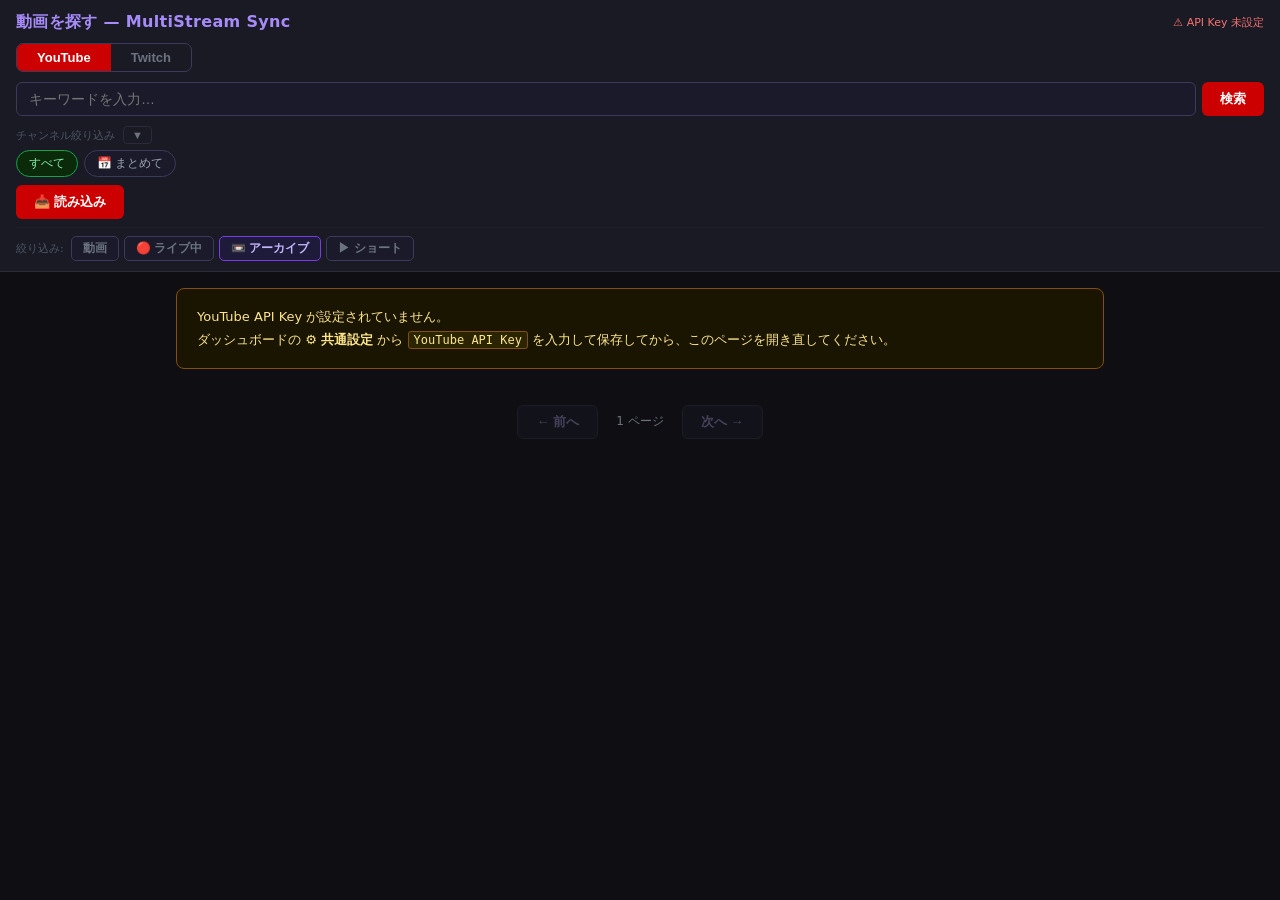
<file: picker/index.html>
<!DOCTYPE html>
<html lang="ja">
<head>
  <meta charset="UTF-8">
  <meta name="viewport" content="width=device-width, initial-scale=1.0">
  <title>動画を探す — MultiStream Sync</title>
  <style>
    *, *::before, *::after { box-sizing: border-box; margin: 0; padding: 0; }

    html { overflow-x: hidden; }

    body {
      min-height: 100vh;
      background: #0f0f13;
      color: #e0e0e0;
      font-family: system-ui, -apple-system, 'Segoe UI', sans-serif;
      font-size: 14px;
      overflow-x: hidden;
    }

    /* ===== Sticky header ===== */
    .picker-header {
      position: sticky;
      top: 0;
      z-index: 100;
      background: #1a1a24;
      border-bottom: 1px solid #2a2a3a;
      padding: 12px 16px 10px;
      width: 100%;
      max-width: 100%;
    }

    .header-title {
      display: flex;
      align-items: center;
      justify-content: space-between;
      margin-bottom: 10px;
    }

    h1 { font-size: 16px; font-weight: 700; color: #a78bfa; letter-spacing: 0.02em; }

    #api-status { font-size: 11px; color: #6b7280; }
    #api-status.ok  { color: #4ade80; }
    #api-status.err { color: #f87171; }

    /* ===== Platform tabs ===== */
    .platform-tabs {
      display: inline-flex;
      margin-bottom: 10px;
      border-radius: 7px;
      overflow: hidden;
      border: 1px solid #3a3a5a;
    }

    .platform-tab {
      padding: 6px 20px;
      background: transparent;
      border: none;
      font-size: 13px; font-weight: 700;
      color: #6b7280;
      cursor: pointer;
      transition: all 0.12s;
    }
    .platform-tab:hover { color: #c4b5fd; background: #1a1a2a; }
    .platform-tab[data-ptab="youtube"].is-active { background: #cc0000; color: #fff; }
    .platform-tab[data-ptab="twitch"].is-active  { background: #6441a5; color: #fff; }

    /* ===== Search row ===== */
    .search-row { display: flex; gap: 6px; align-items: center; }

    .search-input {
      flex: 1;
      min-width: 0;
      background: #1a1a2a;
      border: 1px solid #3a3a5a;
      border-radius: 6px;
      color: #e0e0e0;
      padding: 8px 12px;
      font-size: 14px;
      transition: border-color 0.12s;
    }
    .search-input:focus { outline: none; }
    #q:focus         { border-color: #cc0000; }
    #tw-filter:focus { border-color: #6441a5; }
    #tw-vod-url:focus { border-color: #6441a5; }

    .btn-yt-search {
      background: #cc0000; color: #fff;
      border: none; border-radius: 6px;
      padding: 8px 18px;
      font-size: 13px; font-weight: 700;
      cursor: pointer; white-space: nowrap;
      transition: background 0.12s;
    }
    .btn-yt-search:hover:not(:disabled) { background: #aa0000; }
    .btn-yt-search:disabled { opacity: 0.5; cursor: not-allowed; }

    /* ===== Channel filter chips (YouTube) ===== */
    .chip-section-header {
      display: flex; align-items: center; gap: 8px;
      margin-top: 10px;
    }
    .chip-section-label { font-size: 11px; color: #4b5563; white-space: nowrap; }
    .btn-chip-toggle {
      padding: 2px 8px;
      background: transparent; border: 1px solid #2a2a3a; border-radius: 4px;
      color: #6b7280; font-size: 11px;
      cursor: pointer; transition: color 0.1s, border-color 0.1s; white-space: nowrap;
    }
    .btn-chip-toggle:hover { color: #a78bfa; border-color: #4a4a6a; }

    .chip-collapsible {
      overflow-y: auto;
      overflow-x: hidden;
      overscroll-behavior: contain;
      max-height: 200px;
      transition: max-height 0.25s ease;
    }
    .chip-collapsible.is-collapsed { max-height: 0; overflow: hidden; }

    .chip-row { display: flex; gap: 6px; flex-wrap: wrap; margin-top: 6px; }

    .chip {
      display: inline-flex; align-items: center; gap: 5px;
      padding: 4px 12px;
      background: #1a1a2a; border: 1px solid #3a3a5a; border-radius: 20px;
      font-size: 12px; color: #9ca3af;
      cursor: pointer; transition: all 0.12s; white-space: nowrap;
    }
    .chip:hover { background: #2a2a3a; color: #e0e0e0; }
    .chip.is-active { background: #2a0a0a; border-color: #cc0000; color: #fca5a5; }
    .chip-all.is-active { background: #0a2a0a; border-color: #16a34a; color: #86efac; }

    .chip-avatar { width: 16px; height: 16px; border-radius: 50%; object-fit: cover; }

    /* ===== グループタブ（チャンネルのグループ絞り込み） ===== */
    .group-tab-row { display: flex; gap: 5px; flex-wrap: wrap; margin-top: 8px; }
    .group-tab-row:empty { display: none; }
    .group-tab {
      padding: 3px 11px;
      background: #1a1a2a; border: 1px solid #3a3a5a; border-radius: 14px;
      font-size: 11px; font-weight: 600; color: #9ca3af;
      cursor: pointer; transition: all 0.12s; white-space: nowrap;
    }
    .group-tab:hover { background: #2a2a3a; color: #e0e0e0; }
    .group-tab.is-active { background: #1e1a3a; border-color: #7c3aed; color: #c4b5fd; }

    /* ===== Load button (channel / merged feed cache) ===== */
    .load-row { display: flex; align-items: center; gap: 10px; margin-top: 8px; }
    .load-status { font-size: 11px; color: #6b7280; }

    /* ===== Video type filter row (YouTube) ===== */
    .filter-row {
      display: flex; gap: 5px; flex-wrap: wrap; align-items: center;
      margin-top: 8px; padding-top: 8px;
      border-top: 1px solid #1e1e2a;
    }

    .filter-label { font-size: 11px; color: #4b5563; white-space: nowrap; margin-right: 2px; }

    .filter-btn {
      padding: 3px 11px;
      background: #1a1a2a; border: 1px solid #3a3a5a; border-radius: 5px;
      font-size: 12px; font-weight: 600; color: #6b7280;
      cursor: pointer; transition: all 0.12s; white-space: nowrap;
    }
    .filter-btn:hover { background: #2a2a3a; color: #c4b5fd; border-color: #4a4a6a; }
    .filter-btn.is-active                        { background: #1e1a3a; border-color: #7c3aed; color: #c4b5fd; }
    .filter-btn[data-filter="live"].is-active    { background: #2a0a0a; border-color: #dc2626; color: #fca5a5; }
    .filter-btn[data-filter="short"].is-active   { background: #0a1a2a; border-color: #2563eb; color: #93c5fd; }

    /* ===== Twitch header note ===== */
    .tw-note {
      margin-top: 8px; padding-top: 8px;
      border-top: 1px solid #1e1e2a;
      font-size: 11px; color: #4b5563; line-height: 1.6;
    }

    /* ===== Main content ===== */
    main { padding: 16px; max-width: 960px; margin: 0 auto; }

    .hint-text {
      color: #4b5563; font-size: 13px;
      padding: 40px 0; text-align: center; line-height: 1.8;
    }

    .api-warning {
      background: #1a1500; border: 1px solid #854d0e; border-radius: 8px;
      padding: 16px 20px; color: #fde68a; font-size: 13px; line-height: 1.8; margin-bottom: 16px;
    }
    .api-warning code {
      background: #2a2500; border: 1px solid #854d0e;
      border-radius: 3px; padding: 1px 5px; font-size: 12px;
    }

    .loading-text { text-align: center; padding: 40px; color: #4b5563; font-size: 13px; }

    .error-text {
      background: #1a0a0a; border: 1px solid #7f1d1d; border-radius: 8px;
      padding: 14px 18px; color: #fca5a5; font-size: 13px;
    }

    /* ===== YouTube video grid ===== */
    .video-grid {
      display: grid;
      grid-template-columns: repeat(auto-fill, minmax(260px, 1fr));
      gap: 12px;
    }
    .video-grid.is-shorts { grid-template-columns: repeat(auto-fill, minmax(160px, 1fr)); }
    .video-grid.is-shorts .video-thumb { aspect-ratio: 9 / 16; }

    .video-card {
      display: flex; flex-direction: column;
      background: #1a1a2a; border: 1px solid #2a2a3a; border-radius: 8px; overflow: hidden;
      transition: border-color 0.12s, box-shadow 0.12s;
    }
    .video-card:hover { border-color: #cc0000; box-shadow: 0 0 0 1px #cc000033; }

    .video-thumb {
      position: relative; width: 100%; aspect-ratio: 16 / 9;
      background: #0a0a10; overflow: hidden; flex-shrink: 0;
    }
    .video-thumb img { width: 100%; height: 100%; object-fit: cover; display: block; }

    .live-badge, .shorts-badge {
      position: absolute; top: 6px; left: 6px;
      color: #fff; font-size: 10px; font-weight: 700; padding: 2px 6px; border-radius: 3px;
    }
    .live-badge   { background: #dc2626; letter-spacing: 0.05em; }
    .shorts-badge { background: #2563eb; }

    .video-info { padding: 10px 10px 6px; flex: 1; }
    .video-title {
      font-size: 13px; font-weight: 600; color: #e0e0e0; line-height: 1.4;
      display: -webkit-box; -webkit-line-clamp: 2; -webkit-box-orient: vertical;
      overflow: hidden; margin-bottom: 4px;
    }
    .video-meta { font-size: 11px; color: #6b7280; white-space: nowrap; overflow: hidden; text-overflow: ellipsis; }

    /* ===== Twitch channel grid ===== */
    .tw-grid {
      display: grid;
      grid-template-columns: repeat(auto-fill, minmax(220px, 1fr));
      gap: 10px;
    }

    .tw-card {
      background: #1a1a2a; border: 1px solid #2a2a3a; border-radius: 8px; padding: 12px;
      transition: border-color 0.12s;
    }
    .tw-card:hover { border-color: #6441a5; }

    .tw-card-inner { display: flex; align-items: center; gap: 10px; margin-bottom: 10px; }

    .tw-avatar {
      width: 40px; height: 40px; border-radius: 50%;
      display: flex; align-items: center; justify-content: center;
      font-size: 17px; font-weight: 700; color: #fff; flex-shrink: 0;
      object-fit: cover;
    }

    .tw-info { min-width: 0; }
    .tw-name {
      font-size: 13px; font-weight: 600; color: #e0e0e0;
      display: -webkit-box; -webkit-line-clamp: 2; -webkit-box-orient: vertical;
      overflow: hidden; overflow-wrap: anywhere;
    }
    .tw-platform { font-size: 11px; color: #6441a5; margin-top: 2px; }

    .tw-actions { display: flex; gap: 5px; align-items: center; flex-wrap: wrap; }

    .btn-vod {
      display: inline-block;
      padding: 3px 10px; font-size: 11px; font-weight: 700;
      background: #1a102a; color: #a78bfa;
      border: 1px solid #6441a5; border-radius: 4px;
      cursor: pointer; text-decoration: none;
      transition: background 0.1s; white-space: nowrap;
    }
    .btn-vod:hover { background: #6441a5; color: #fff; }

    /* ===== Twitch VOD section ===== */
    .tw-vod-box {
      background: #13132a;
      border: 1px solid #2a2a4a;
      border-radius: 8px;
      padding: 12px 14px;
      margin-bottom: 14px;
      display: flex;
      flex-direction: column;
      gap: 8px;
    }

    .tw-section-label {
      font-size: 11px; font-weight: 700;
      color: #6b7280; text-transform: uppercase; letter-spacing: 0.06em;
    }

    .tw-vod-panel-row { display: flex; gap: 4px; align-items: center; }

    .tw-vod-hint { font-size: 11px; color: #374151; line-height: 1.5; }

    .tw-favorites-header {
      display: flex; align-items: center; justify-content: space-between;
      margin-bottom: 8px;
    }
    .tw-favorites-label {
      font-size: 11px; font-weight: 700;
      color: #6b7280; text-transform: uppercase; letter-spacing: 0.06em;
    }
    .tw-ch-collapsible {
      overflow: hidden;
      max-height: 3000px;
      transition: max-height 0.3s ease, opacity 0.25s ease;
      opacity: 1;
    }
    .tw-ch-collapsible.is-collapsed { max-height: 0; opacity: 0; }

    /* ===== Panel buttons (shared) ===== */
    .video-panel-row {
      display: flex; gap: 5px; padding: 6px 10px 10px; align-items: center;
    }

    .panel-label { font-size: 11px; color: #4b5563; margin-right: 2px; white-space: nowrap; flex-shrink: 0; }

    .btn-panel {
      padding: 4px 11px; font-size: 12px; font-weight: 700;
      background: #1e3a5f; color: #93c5fd; border: 1px solid #2563eb; border-radius: 4px;
      cursor: pointer; transition: background 0.1s; flex-shrink: 0;
    }
    .btn-panel:hover { background: #2563eb; color: #fff; }

    .btn-add-channel {
      margin-left: auto;
      padding: 3px 9px; font-size: 11px; font-weight: 700;
      background: transparent; color: #a78bfa;
      border: 1px solid #4a3a7a; border-radius: 4px;
      cursor: pointer; white-space: nowrap; flex-shrink: 0;
      transition: background 0.1s;
    }
    .btn-add-channel:hover:not(:disabled) { background: #2a1a4a; }
    .btn-add-channel:disabled { opacity: 0.5; cursor: default; }
    .channel-registered {
      margin-left: auto; font-size: 11px; color: #6b7280; white-space: nowrap; flex-shrink: 0;
    }

    /* ===== Pagination (YouTube) ===== */
    .pagination {
      display: flex; align-items: center; justify-content: center;
      gap: 12px; padding: 20px 0 8px;
    }

    .btn-page {
      padding: 7px 18px; font-size: 13px; font-weight: 600;
      background: #1a1a2a; color: #c4b5fd; border: 1px solid #3a3a5a; border-radius: 6px;
      cursor: pointer; transition: background 0.12s;
    }
    .btn-page:hover:not(:disabled) { background: #2a2a4a; border-color: #7c3aed; }
    .btn-page:disabled { opacity: 0.3; cursor: not-allowed; }

    .page-num { font-size: 12px; color: #6b7280; min-width: 60px; text-align: center; }

    /* ===== Toast ===== */
    #toast {
      position: fixed; bottom: 20px; left: 50%; transform: translateX(-50%);
      background: #0a2a0a; border: 1px solid #16a34a; color: #86efac;
      padding: 10px 22px; border-radius: 8px; font-size: 13px; font-weight: 600;
      z-index: 1000; pointer-events: none; white-space: nowrap;
      box-shadow: 0 4px 20px rgba(0,0,0,0.5);
    }
    #toast.is-warn { background: #2a1500; border-color: #92400e; color: #fde68a; }

    /* ===== Twitch Auth ===== */
    .tw-auth-section {
      margin-bottom: 12px; padding: 10px 14px;
      background: #13132a; border: 1px solid #2a2a4a; border-radius: 8px;
      font-size: 12px;
    }
    .tw-auth-hint { color: #4b5563; line-height: 1.6; }
    .tw-auth-hint strong { color: #6b7280; }
    .tw-auth-ok   { color: #6ee7b7; display: flex; align-items: center; gap: 8px; }
    .btn-tw-login {
      display: inline-block; padding: 7px 16px; margin-top: 6px;
      background: #6441a5; color: #fff; border-radius: 6px;
      font-size: 12px; font-weight: 700; text-decoration: none; border: none;
      cursor: pointer; transition: background 0.12s;
    }
    .btn-tw-login:hover { background: #7b52c8; }
    .btn-tw-logout {
      padding: 2px 8px; font-size: 11px;
      background: transparent; color: #6b7280;
      border: 1px solid #2a2a3a; border-radius: 4px;
      cursor: pointer; transition: color 0.1s;
    }
    .btn-tw-logout:hover { color: #f87171; border-color: #dc2626; }
    .tw-auth-redirect { font-size: 10px; color: #374151; margin-top: 5px; word-break: break-all; }
    .tw-auth-redirect code { color: #6b7280; background: #1a1a2a; padding: 1px 4px; border-radius: 3px; }

    /* ===== Twitch VOD view ===== */
    .tw-vod-header {
      display: flex; align-items: center; gap: 10px; margin-bottom: 14px;
    }
    .btn-tw-back {
      padding: 5px 12px; font-size: 12px; font-weight: 600;
      background: #1a1a2a; color: #c4b5fd;
      border: 1px solid #3a3a5a; border-radius: 6px;
      cursor: pointer; transition: background 0.12s; white-space: nowrap; flex-shrink: 0;
    }
    .btn-tw-back:hover { background: #2a2a4a; }
    .tw-vod-ch-name { font-size: 14px; font-weight: 700; color: #a78bfa; overflow: hidden; text-overflow: ellipsis; white-space: nowrap; }

    .tw-vod-grid {
      display: grid;
      grid-template-columns: repeat(auto-fill, minmax(260px, 1fr));
      gap: 12px;
    }
    .tw-vod-card {
      display: flex; flex-direction: column;
      background: #1a1a2a; border: 1px solid #2a2a3a; border-radius: 8px;
      overflow: hidden; transition: border-color 0.12s;
    }
    .tw-vod-card:hover { border-color: #6441a5; }
    .tw-vod-thumb {
      position: relative; width: 100%; aspect-ratio: 16/9;
      background: #0a0a10; overflow: hidden; flex-shrink: 0;
    }
    .tw-vod-thumb img { width: 100%; height: 100%; object-fit: cover; display: block; }
    .tw-vod-dur {
      position: absolute; bottom: 5px; right: 6px;
      background: rgba(0,0,0,0.78); color: #fff;
      font-size: 10px; font-weight: 700; padding: 2px 5px; border-radius: 3px;
    }
    .tw-vod-info { padding: 8px 10px 4px; flex: 1; }
    .tw-vod-title {
      font-size: 12px; font-weight: 600; color: #e0e0e0; line-height: 1.4;
      display: -webkit-box; -webkit-line-clamp: 2; -webkit-box-orient: vertical;
      overflow: hidden; margin-bottom: 3px;
    }
    .tw-vod-meta { font-size: 11px; color: #6b7280; }

    /* ===== Responsive ===== */
    @media (max-width: 560px) {
      .tw-vod-grid { grid-template-columns: 1fr; }
      .video-grid { grid-template-columns: 1fr; }
      .video-grid.is-shorts { grid-template-columns: 1fr 1fr; }
      .tw-grid { grid-template-columns: 1fr; }
      h1 { font-size: 14px; }
    }
  </style>
</head>
<body>

  <header class="picker-header">
    <div class="header-title">
      <h1>動画を探す — MultiStream Sync</h1>
      <span id="api-status"></span>
    </div>

    <!-- Platform tabs -->
    <div class="platform-tabs">
      <button class="platform-tab" data-ptab="youtube">YouTube</button>
      <button class="platform-tab" data-ptab="twitch">Twitch</button>
    </div>

    <!-- YouTube controls -->
    <div id="yt-header-controls">
      <div class="search-row">
        <input type="text" id="q" class="search-input" placeholder="キーワードを入力…" autocomplete="off">
        <button class="btn-yt-search" id="btn-search">検索</button>
      </div>
      <div class="group-tab-row" id="yt-group-tabs"></div>
      <div class="chip-section-header">
        <span class="chip-section-label">チャンネル絞り込み</span>
        <button id="btn-chip-toggle" class="btn-chip-toggle">▼</button>
      </div>
      <div class="chip-collapsible" id="chip-section">
        <div class="chip-row" id="chip-row"></div>
      </div>
      <!-- チャンネル/まとめて選択時のみ表示: 手動読み込みボタン（クォータ節約のため自動取得しない） -->
      <div class="load-row" id="load-row" hidden>
        <button class="btn-yt-search" id="btn-load">📥 読み込み</button>
        <span class="load-status" id="load-status"></span>
      </div>
      <!-- YouTube のタブ分類に準拠: 動画 / ライブ中 / アーカイブ / ショート -->
      <div class="filter-row">
        <span class="filter-label">絞り込み:</span>
        <button class="filter-btn" data-filter="video">動画</button>
        <button class="filter-btn" data-filter="live">🔴 ライブ中</button>
        <button class="filter-btn is-active" data-filter="archive">📼 アーカイブ</button>
        <button class="filter-btn" data-filter="short">▶ ショート</button>
      </div>
    </div>

    <!-- Twitch controls -->
    <div id="tw-header-controls" hidden>
      <div class="search-row">
        <input type="text" id="tw-filter" class="search-input"
               placeholder="チャンネル名で絞り込み…" autocomplete="off">
      </div>
      <p class="tw-note">
        ライブ確認が必要な場合は Twitch.tv を確認してください。<br>
        P1〜P4 でライブをパネルに読み込み、VOD URL 入力で録画を送れます。
      </p>
    </div>
  </header>

  <main>
    <!-- ===== YouTube pane ===== -->
    <div id="yt-pane">
      <div id="results"></div>
      <div class="pagination" id="pagination" hidden>
        <button class="btn-page" id="btn-prev" disabled>← 前へ</button>
        <span class="page-num" id="page-num">1 ページ</span>
        <button class="btn-page" id="btn-next" disabled>次へ →</button>
      </div>
    </div>

    <!-- ===== Twitch pane ===== -->
    <div id="tw-pane" hidden>

      <!-- Twitch 認証 -->
      <div class="tw-auth-section" id="tw-auth-section"></div>

      <!-- VOD URL 直接入力（フォールバック） -->
      <div class="tw-vod-box" id="tw-vod-box">
        <div class="tw-section-label">URL で VOD を開く</div>
        <input type="text" id="tw-vod-url" class="search-input"
               placeholder="https://www.twitch.tv/videos/…  または  動画ID"
               autocomplete="off">
        <div class="tw-vod-panel-row">
          <span class="panel-label">パネルへ→</span>
          <button class="btn-panel" data-vod-panel="0">P1</button>
          <button class="btn-panel" data-vod-panel="1">P2</button>
          <button class="btn-panel" data-vod-panel="2">P3</button>
          <button class="btn-panel" data-vod-panel="3">P4</button>
        </div>
      </div>

      <!-- チャンネル一覧ビュー -->
      <div id="tw-channels-view">
        <div class="group-tab-row" id="tw-group-tabs"></div>
        <div class="tw-favorites-header">
          <div class="tw-favorites-label">お気に入りチャンネル</div>
          <button id="btn-tw-ch-toggle" class="btn-chip-toggle">▼</button>
        </div>
        <div class="tw-ch-collapsible" id="tw-ch-section">
          <div id="tw-results"></div>
        </div>
      </div>

      <!-- VOD 一覧ビュー（チャンネル選択後） -->
      <div id="tw-vod-view" hidden>
        <div class="tw-vod-header">
          <button class="btn-tw-back" id="btn-tw-back">← チャンネル一覧</button>
          <span class="tw-vod-ch-name" id="tw-vod-ch-name"></span>
        </div>
        <div id="tw-vod-results"></div>
        <div class="pagination" id="tw-vod-pagination" hidden>
          <button class="btn-page" id="btn-tw-prev" disabled>← 前へ</button>
          <span class="page-num" id="tw-page-num">1 ページ</span>
          <button class="btn-page" id="btn-tw-next" disabled>次へ →</button>
        </div>
      </div>
    </div>
  </main>

  <div id="toast" hidden></div>

  <script>
    const SETTINGS_KEY = 'multi-stream-sync-settings';
    const FAV_KEY      = 'multi-stream-sync-favorites';
    const BC_NAME      = 'mss-picker';
    const PANEL_COUNT  = 4;
    const MAX_RESULTS  = 20;

    // チャンネル/まとめて読み込みキャッシュ関連
    const PLAYLIST_PAGE_SIZE   = 50; // playlistItems.list の1回あたり取得件数
    const MAX_AUTO_FETCH_PAGES = 10; // 1クリックで自動的に辿るページ数の上限（クォータ保護）
    const MERGED_KEY_PREFIX    = '__merged__';

    let apiKey      = '';
    let ytFavorites = [];
    let twFavorites = [];

    // チャンネルのグループ分け（タブ）— グループの作成・編集はダッシュボード側で行う。ここでは絞り込みのみ
    let ytGroups      = []; // [{id, name}]
    let twGroups      = [];
    let activeYtGroup = null; // null=すべて, 'none'=未分類, それ以外=group.id
    let activeTwGroup = null;

    function mergedCacheKey() { return MERGED_KEY_PREFIX + ':' + (activeYtGroup ?? 'all'); }

    // Twitch OAuth / VOD
    let twClientId         = '';
    let twToken            = null;
    const TW_TOKEN_KEY     = 'mss-tw-token';
    let twVodUsername      = null;
    let twVodUserId        = null;
    let twVodCurrentCursor = null;
    let twVodNextCursor    = null;
    let twVodCursorHistory = [];
    let twVodPage          = 1;

    // ===== Chip section collapse (YouTube) =====
    let chipCollapsed = localStorage.getItem('mss-chip-collapsed') === '1';

    function applyChipToggle() {
      document.getElementById('chip-section').classList.toggle('is-collapsed', chipCollapsed);
      document.getElementById('btn-chip-toggle').textContent = chipCollapsed ? '▶' : '▼';
    }

    // ===== Twitch channel list collapse =====
    let twChCollapsed = localStorage.getItem('mss-tw-ch-collapsed') === '1';

    function applyTwChToggle() {
      document.getElementById('tw-ch-section').classList.toggle('is-collapsed', twChCollapsed);
      document.getElementById('btn-tw-ch-toggle').textContent = twChCollapsed ? '▶' : '▼';
    }

    // ===== State =====
    let activePtab      = 'youtube';
    let activeChannelId = null;
    let activeFilter    = 'archive'; // 'video' | 'live' | 'archive' | 'short'
    let feedMode        = 'all';     // 'all'（キーワード検索・都度API） | 'channel' | 'merged'（キャッシュ読み込み方式）

    // Pagination（'all' モード = search.list のページトークン方式）
    let pageHistory   = [];   // tokens that were used to reach each page (for going back)
    let currentToken  = null; // token used to load the currently displayed page
    let nextPageToken = null; // token for the next page (from API response)
    let currentPage   = 1;

    // 'channel' / 'merged' モード = 手動読み込み＆キャッシュ方式
    // caches[key] = { items: [...正規化済み動画], loadedAt, exhausted, cursor, perChannel? }
    let caches   = {};
    let viewPage = 0; // キャッシュ内の表示ページ（0始まり）

    // 'all' モードの直近検索結果（チャンネル登録後の再描画に使用）
    let lastAllItems = [];

    // ===== Load localStorage =====

    function loadStorage() {
      try {
        const s = JSON.parse(localStorage.getItem(SETTINGS_KEY) || '{}');
        apiKey     = s.ytApiKey    || '';
        twClientId = s.twClientId  || '';
      } catch {}
      try {
        const f = JSON.parse(localStorage.getItem(FAV_KEY) || '{}');
        ytFavorites = f.youtube || [];
        twFavorites = f.twitch  || [];
        ytGroups    = f.groupsYoutube || [];
        twGroups    = f.groupsTwitch  || [];
      } catch {}
      twToken = localStorage.getItem(TW_TOKEN_KEY) || null;
    }

    // お気に入りチャンネルが他タブ（ダッシュボード）で変更されたら、
    // まとめてフィードのキャッシュは古いメンバー構成のままになるためクリアする
    window.addEventListener('storage', e => {
      if (e.key !== FAV_KEY) return;
      loadStorage();
      clearAllMergedCaches();
      renderGroupTabs();
      renderChips();
      renderTwitchFavorites();
      if (feedMode === 'merged') renderCacheView();
    });

    // ===== BroadcastChannel =====

    let bc = null;
    function initBC() {
      try { bc = new BroadcastChannel(BC_NAME); } catch {}
    }

    function sendToPanel(videoId, panelIdx, platform = 'youtube') {
      if (bc) {
        bc.postMessage({ type: 'mss-open-video', platform, videoId, panelIdx });
      }
      const plName = platform === 'twitch' ? 'Twitch' : 'YouTube';
      showToast(`${plName} P${panelIdx + 1} に送信しました`);
    }

    // ===== Twitch OAuth & VOD =====

    // OAuth リダイレクト後のトークンをハッシュから取得
    function handleTwOAuth() {
      const hash  = new URLSearchParams(location.hash.slice(1));
      const token = hash.get('access_token');
      if (token) {
        twToken = token;
        localStorage.setItem(TW_TOKEN_KEY, token);
        history.replaceState(null, '', location.pathname + location.search);
        return true; // 新規認証
      }
      return false;
    }

    function renderTwitchAuth() {
      const el = document.getElementById('tw-auth-section');
      if (!el) return;
      if (!twClientId) {
        el.innerHTML =
          `<p class="tw-auth-hint">⚙ ダッシュボードの共通設定で <strong>Twitch Client ID</strong> を設定すると VOD 一覧が使えます。<br>
           <small>dev.twitch.tv でアプリを作成し、リダイレクト URI に <code>${escHtml(location.origin + location.pathname)}</code> を登録してください。</small></p>`;
        return;
      }
      if (twToken) {
        el.innerHTML =
          `<span class="tw-auth-ok">✓ Twitch 認証済み
           <button class="btn-tw-logout" id="btn-tw-logout">ログアウト</button></span>`;
        document.getElementById('btn-tw-logout').addEventListener('click', () => {
          twToken = null;
          localStorage.removeItem(TW_TOKEN_KEY);
          renderTwitchAuth();
          renderTwitchFavorites();
        });
      } else {
        const redirectUri = encodeURIComponent(location.origin + location.pathname);
        const authUrl = `https://id.twitch.tv/oauth2/authorize?client_id=${encodeURIComponent(twClientId)}&redirect_uri=${redirectUri}&response_type=token&scope=`;
        el.innerHTML =
          `<a href="${authUrl}" class="btn-tw-login">Twitch でログインして VOD 一覧を使う</a>
           <p class="tw-auth-redirect">リダイレクト URI: <code>${escHtml(location.origin + location.pathname)}</code></p>`;
      }
    }

    async function twFetch(path) {
      const res = await fetch('https://api.twitch.tv/helix/' + path, {
        headers: {
          'Authorization': 'Bearer ' + twToken,
          'Client-Id':     twClientId,
        }
      });
      if (res.status === 401) {
        twToken = null;
        localStorage.removeItem(TW_TOKEN_KEY);
        renderTwitchAuth();
        renderTwitchFavorites();
        throw new Error('Twitch 認証が切れました。再ログインしてください');
      }
      if (!res.ok) throw new Error(`Twitch API エラー: HTTP ${res.status}`);
      return res.json();
    }

    // "1h2m3s" → "1:02:03"
    function twDuration(d) {
      const h = Number((d.match(/(\d+)h/) || [0, 0])[1]);
      const m = Number((d.match(/(\d+)m/) || [0, 0])[1]);
      const s = Number((d.match(/(\d+)s/) || [0, 0])[1]);
      if (h) return `${h}:${String(m).padStart(2, '0')}:${String(s).padStart(2, '0')}`;
      return `${m}:${String(s).padStart(2, '0')}`;
    }

    function twThumb(url) {
      return url ? url.replace('%{width}', '320').replace('%{height}', '180') : '';
    }

    async function twShowVods(username, cursor = null) {
      document.getElementById('tw-channels-view').hidden = true;
      document.getElementById('tw-vod-view').hidden      = false;
      document.getElementById('tw-vod-ch-name').textContent = username;
      document.getElementById('tw-vod-results').innerHTML   = '<p class="loading-text">VOD を取得中…</p>';
      document.getElementById('tw-vod-pagination').hidden   = true;

      twVodCurrentCursor = cursor;

      try {
        if (twVodUsername !== username) {
          const uData = await twFetch(`users?login=${encodeURIComponent(username)}`);
          const user  = uData.data?.[0];
          if (!user) throw new Error(`ユーザー "${username}" が見つかりません`);
          twVodUserId   = user.id;
          twVodUsername = username;
        }

        let path = `videos?user_id=${twVodUserId}&type=archive&first=20`;
        if (cursor) path += `&after=${encodeURIComponent(cursor)}`;

        const data = await twFetch(path);
        twVodNextCursor = data.pagination?.cursor || null;

        renderTwVods(data.data ?? []);

        const pag     = document.getElementById('tw-vod-pagination');
        const hasPrev = twVodCursorHistory.length > 0;
        const hasNext = !!twVodNextCursor;
        pag.hidden = !hasPrev && !hasNext;
        document.getElementById('btn-tw-prev').disabled = !hasPrev;
        document.getElementById('btn-tw-next').disabled = !hasNext;
        document.getElementById('tw-page-num').textContent = `${twVodPage} ページ`;
        window.scrollTo({ top: 0, behavior: 'smooth' });
      } catch (err) {
        document.getElementById('tw-vod-results').innerHTML =
          `<div class="error-text">エラー: ${escHtml(err.message)}</div>`;
      }
    }

    function renderTwVods(vods) {
      const container = document.getElementById('tw-vod-results');
      if (!vods.length) {
        container.innerHTML = '<p class="hint-text">VOD が見つかりませんでした</p>';
        return;
      }
      const grid = document.createElement('div');
      grid.className = 'tw-vod-grid';

      for (const v of vods) {
        const thumb = twThumb(v.thumbnail_url);
        const dur   = twDuration(v.duration || '');

        const panelBtns = Array.from({ length: PANEL_COUNT }, (_, pi) =>
          `<button class="btn-panel" data-tw-vod-url="${escHtml(v.url)}" data-panel="${pi}">P${pi + 1}</button>`
        ).join('');

        const card = document.createElement('div');
        card.className = 'tw-vod-card';
        card.innerHTML = `
          <div class="tw-vod-thumb">
            ${thumb ? `<img src="${escHtml(thumb)}" alt="" loading="lazy">` : ''}
            ${dur    ? `<span class="tw-vod-dur">${escHtml(dur)}</span>` : ''}
          </div>
          <div class="tw-vod-info">
            <div class="tw-vod-title">${escHtml(v.title)}</div>
            <div class="tw-vod-meta">${relativeTime(v.created_at)}</div>
          </div>
          <div class="video-panel-row">
            <span class="panel-label">開く→</span>
            ${panelBtns}
          </div>`;
        grid.appendChild(card);
      }
      container.innerHTML = '';
      container.appendChild(grid);
    }

    // ===== Platform tab switching =====

    function switchTab(ptab) {
      activePtab = ptab;
      document.querySelectorAll('.platform-tab').forEach(btn =>
        btn.classList.toggle('is-active', btn.dataset.ptab === ptab)
      );
      document.getElementById('yt-header-controls').hidden = (ptab !== 'youtube');
      document.getElementById('tw-header-controls').hidden = (ptab !== 'twitch');
      document.getElementById('yt-pane').hidden = (ptab !== 'youtube');
      document.getElementById('tw-pane').hidden = (ptab !== 'twitch');
      if (ptab === 'twitch') { renderTwitchAuth(); renderTwitchFavorites(); }
    }

    document.querySelectorAll('.platform-tab').forEach(btn =>
      btn.addEventListener('click', () => switchTab(btn.dataset.ptab))
    );

    // ===== YouTube channel chips =====

    function renderChips() {
      const row = document.getElementById('chip-row');
      row.innerHTML = '';

      const allBtn = document.createElement('button');
      allBtn.className = 'chip chip-all' + (feedMode === 'all' ? ' is-active' : '');
      allBtn.textContent = 'すべて';
      allBtn.addEventListener('click', () => {
        if (feedMode === 'all') return;
        setFeedMode('all', null);
      });
      row.appendChild(allBtn);

      const mergedBtn = document.createElement('button');
      mergedBtn.className = 'chip chip-all' + (feedMode === 'merged' ? ' is-active' : '');
      mergedBtn.textContent = '📅 まとめて';
      mergedBtn.addEventListener('click', () => {
        if (feedMode === 'merged') return;
        setFeedMode('merged', null);
      });
      row.appendChild(mergedBtn);

      for (const ch of filteredYtFavorites()) {
        const btn = document.createElement('button');
        btn.className = 'chip' + (feedMode === 'channel' && activeChannelId === ch.channelId ? ' is-active' : '');
        if (ch.thumbnailUrl) {
          const img = document.createElement('img');
          img.className = 'chip-avatar';
          img.src = ch.thumbnailUrl;
          img.alt = '';
          btn.appendChild(img);
        }
        btn.appendChild(document.createTextNode(ch.name));
        btn.addEventListener('click', () => {
          if (feedMode === 'channel' && activeChannelId === ch.channelId) return;
          setFeedMode('channel', ch.channelId);
        });
        row.appendChild(btn);
      }
    }

    // ===== グループタブ（絞り込みのみ。作成・編集はダッシュボードで行う） =====

    function renderGroupTabRow(containerId, groups, activeValue, onSelect) {
      const row = document.getElementById(containerId);
      if (!row) return;
      row.innerHTML = '';
      if (!groups.length) return; // グループ未作成なら絞り込みタブ自体を表示しない
      const makeTab = (value, label) => {
        const btn = document.createElement('button');
        btn.className = 'group-tab' + (activeValue === value ? ' is-active' : '');
        btn.textContent = label;
        btn.addEventListener('click', () => {
          if (activeValue === value) return;
          onSelect(value);
        });
        return btn;
      };
      row.appendChild(makeTab(null, 'すべて'));
      row.appendChild(makeTab('none', '未分類'));
      for (const g of groups) row.appendChild(makeTab(g.id, g.name));
    }

    function renderGroupTabs() {
      renderGroupTabRow('yt-group-tabs', ytGroups, activeYtGroup, value => {
        activeYtGroup = value;
        viewPage = 0;
        renderGroupTabs();
        renderChips();
        if (feedMode === 'merged') renderCacheView();
      });
      renderGroupTabRow('tw-group-tabs', twGroups, activeTwGroup, value => {
        activeTwGroup = value;
        renderGroupTabs();
        renderTwitchFavorites();
      });
    }

    // チャンネル選択の切り替え。'channel'/'merged' は自動取得せず、
    // 手動の「読み込み」ボタンを押すまでキャッシュ済みデータ（あれば）を表示する
    function setFeedMode(mode, channelId) {
      feedMode        = mode;
      activeChannelId = channelId;
      viewPage        = 0;
      renderChips();
      updateLoadRowVisibility();
      if (mode === 'all') {
        resetAndSearch();
      } else {
        renderCacheView();
      }
    }

    // ===== YouTube filter buttons =====

    document.querySelectorAll('.filter-btn').forEach(btn => {
      btn.addEventListener('click', () => {
        if (btn.dataset.filter === activeFilter) return;
        document.querySelectorAll('.filter-btn').forEach(b => b.classList.remove('is-active'));
        btn.classList.add('is-active');
        activeFilter = btn.dataset.filter;
        if (feedMode === 'all') { resetAndSearch(); return; }
        viewPage = 0;
        renderCacheView();
      });
    });

    // ===== Twitch favorites rendering =====

    function renderTwitchFavorites() {
      const q = document.getElementById('tw-filter').value.toLowerCase().trim();
      const base = filteredTwFavorites();
      const channels = q
        ? base.filter(ch => ch.username.toLowerCase().includes(q))
        : base;

      const container = document.getElementById('tw-results');
      if (!channels.length) {
        container.innerHTML = q
          ? '<p class="hint-text">一致するチャンネルがありません</p>'
          : '<p class="hint-text">お気に入り Twitch チャンネルがありません<br>' +
            '<small style="color:#374151">ダッシュボードのチャンネルブラウザから追加できます</small></p>';
        return;
      }

      const grid = document.createElement('div');
      grid.className = 'tw-grid';

      for (const ch of channels) {
        const panelBtns = Array.from({ length: PANEL_COUNT }, (_, pi) =>
          `<button class="btn-panel" data-tw-user="${escHtml(ch.username)}" data-panel="${pi}">P${pi + 1}</button>`
        ).join('');

        const vodBtn = (twToken && twClientId)
          ? `<button class="btn-vod btn-tw-vod-list" data-tw-vod-user="${escHtml(ch.username)}">📼 VOD一覧</button>`
          : `<a class="btn-vod" href="https://www.twitch.tv/${escHtml(ch.username)}/videos" target="_blank" rel="noopener noreferrer">VOD ↗</a>`;

        const card = document.createElement('div');
        card.className = 'tw-card';
        const avatarHtml = ch.thumbnailUrl
          ? `<img class="tw-avatar" src="${escHtml(ch.thumbnailUrl)}" alt="">`
          : `<div class="tw-avatar" style="background:#6441a5">${escHtml(ch.username[0].toUpperCase())}</div>`;

        card.innerHTML = `
          <div class="tw-card-inner">
            ${avatarHtml}
            <div class="tw-info">
              <div class="tw-name">${escHtml(ch.username)}</div>
              <div class="tw-platform">Twitch</div>
            </div>
          </div>
          <div class="tw-actions">
            <span class="panel-label">開く→</span>
            ${panelBtns}
            ${vodBtn}
          </div>`;
        grid.appendChild(card);
      }

      container.innerHTML = '';
      container.appendChild(grid);
    }

    document.getElementById('tw-filter').addEventListener('input', renderTwitchFavorites);

    // Twitch チャンネル一覧: ライブ開くボタン & VOD一覧ボタン
    document.getElementById('tw-results').addEventListener('click', e => {
      const panelBtn = e.target.closest('.btn-panel[data-tw-user]');
      if (panelBtn) {
        sendToPanel(panelBtn.dataset.twUser, Number(panelBtn.dataset.panel), 'twitch');
        return;
      }
      const vodBtn = e.target.closest('.btn-tw-vod-list');
      if (vodBtn) {
        twVodCursorHistory = [];
        twVodCurrentCursor = null;
        twVodNextCursor    = null;
        twVodPage          = 1;
        twVodUsername      = null; // 別チャンネルへの遷移時に user_id を再取得させる
        twShowVods(vodBtn.dataset.twVodUser);
      }
    });

    // Twitch VOD 一覧: パネルボタン
    document.getElementById('tw-vod-results').addEventListener('click', e => {
      const btn = e.target.closest('.btn-panel[data-tw-vod-url]');
      if (!btn) return;
      sendToPanel(btn.dataset.twVodUrl, Number(btn.dataset.panel), 'twitch');
    });

    // チャンネル一覧に戻る
    document.getElementById('btn-tw-back').addEventListener('click', () => {
      document.getElementById('tw-vod-view').hidden      = true;
      document.getElementById('tw-channels-view').hidden = false;
      twVodCursorHistory = [];
      twVodCurrentCursor = null;
      twVodNextCursor    = null;
      twVodPage          = 1;
    });

    // VOD ページネーション
    document.getElementById('btn-tw-next').addEventListener('click', () => {
      if (!twVodNextCursor) return;
      twVodCursorHistory.push(twVodCurrentCursor);
      twVodPage++;
      twShowVods(twVodUsername, twVodNextCursor);
    });

    document.getElementById('btn-tw-prev').addEventListener('click', () => {
      if (!twVodCursorHistory.length) return;
      const prev = twVodCursorHistory.pop();
      twVodPage--;
      twShowVods(twVodUsername, prev);
    });

    // Twitch VOD: URL input → parse → send
    document.getElementById('tw-pane').addEventListener('click', e => {
      const btn = e.target.closest('.btn-panel[data-vod-panel]');
      if (!btn) return;

      const raw = document.getElementById('tw-vod-url').value.trim();
      if (!raw) { showToast('VOD URL または動画 ID を入力してください', 'warn'); return; }

      const vodUrl = normalizeTwitchVodUrl(raw);
      if (!vodUrl) { showToast('有効な Twitch VOD URL を入力してください', 'warn'); return; }

      sendToPanel(vodUrl, Number(btn.dataset.vodPanel), 'twitch');
    });

    // Twitch VOD URL の正規化（https://www.twitch.tv/videos/XXXXXXXX の形式に統一）
    function normalizeTwitchVodUrl(input) {
      const trimmed = input.trim();
      try {
        const u = new URL(trimmed);
        if (u.hostname.includes('twitch.tv')) {
          const parts = u.pathname.split('/').filter(Boolean);
          if (parts[0] === 'videos' && /^\d+$/.test(parts[1])) {
            return `https://www.twitch.tv/videos/${parts[1]}`;
          }
        }
      } catch {}
      // 数字のみ → 動画 ID として扱う
      if (/^\d{6,}$/.test(trimmed)) {
        return `https://www.twitch.tv/videos/${trimmed}`;
      }
      return null;
    }

    // ===== Utilities =====

    function relativeTime(isoStr) {
      const diff = Math.floor((Date.now() - new Date(isoStr).getTime()) / 1000);
      if (diff < 60)      return `${diff}秒前`;
      if (diff < 3600)    return `${Math.floor(diff / 60)}分前`;
      if (diff < 86400)   return `${Math.floor(diff / 3600)}時間前`;
      if (diff < 2592000) return `${Math.floor(diff / 86400)}日前`;
      return `${Math.floor(diff / 2592000)}ヶ月前`;
    }

    function escHtml(s) {
      return String(s).replace(/[&<>"']/g, c =>
        ({ '&': '&amp;', '<': '&lt;', '>': '&gt;', '"': '&quot;', "'": '&#39;' }[c])
      );
    }

    // ===== Pagination helpers =====

    function resetPagination() {
      pageHistory   = [];
      currentToken  = null;
      nextPageToken = null;
      currentPage   = 1;
    }

    function updatePaginationUI() {
      const pag     = document.getElementById('pagination');
      const hasPrev = pageHistory.length > 0;
      const hasNext = nextPageToken !== null;
      pag.hidden = !hasPrev && !hasNext;
      document.getElementById('btn-prev').disabled = !hasPrev;
      const nextBtn = document.getElementById('btn-next');
      nextBtn.disabled     = !hasNext;
      nextBtn.textContent  = '次へ →';
      nextBtn.dataset.mode = 'next';
      document.getElementById('page-num').textContent = `${currentPage} ページ`;
    }

    function resetAndSearch() {
      resetPagination();
      doSearch(null);
    }

    // ===== YouTube API search（'all' モード: キーワードのみ・都度 search.list） =====

    async function doSearch(pageToken) {
      if (!apiKey) { showApiWarning(); return; }

      const q = document.getElementById('q').value.trim();

      if ((activeFilter === 'video' || activeFilter === 'short') && !q) {
        document.getElementById('results').innerHTML =
          '<p class="hint-text">キーワードを入力してください</p>';
        document.getElementById('pagination').hidden = true;
        return;
      }

      const btn = document.getElementById('btn-search');
      btn.disabled    = true;
      btn.textContent = '検索中…';
      document.getElementById('results').innerHTML = '<p class="loading-text">検索中…</p>';
      document.getElementById('pagination').hidden = true;

      try {
        const url = new URL('https://www.googleapis.com/youtube/v3/search');
        url.searchParams.set('part',       'snippet');
        url.searchParams.set('type',       'video');
        url.searchParams.set('maxResults', String(MAX_RESULTS));
        url.searchParams.set('key',        apiKey);

        // ページトークン（2ページ目以降）
        if (pageToken) url.searchParams.set('pageToken', pageToken);

        if (q) {
          url.searchParams.set('q',     q);
          url.searchParams.set('order', 'relevance');
        } else {
          // ライブ中・アーカイブのグローバル検索
          url.searchParams.set('order', 'viewCount');
        }

        // 絞り込みフィルター（YouTube タブ分類準拠）
        switch (activeFilter) {
          case 'video':
            break;
          case 'live':
            url.searchParams.set('eventType', 'live');
            break;
          case 'archive':
            url.searchParams.set('eventType', 'completed');
            break;
          case 'short':
            url.searchParams.set('videoDuration', 'short');
            break;
        }

        const res = await fetch(url);
        if (res.status === 403) throw new Error('API キーが無効または quota 超過です');
        if (!res.ok)            throw new Error(`HTTP ${res.status}`);

        const data    = await res.json();
        nextPageToken = data.nextPageToken || null;
        currentToken  = pageToken;
        lastAllItems  = data.items || [];

        renderResults(lastAllItems);
        updatePaginationUI();
        window.scrollTo({ top: 0, behavior: 'smooth' });
      } catch (err) {
        document.getElementById('results').innerHTML =
          `<div class="error-text">検索エラー: ${escHtml(err.message)}</div>`;
        nextPageToken = null;
        updatePaginationUI();
      } finally {
        btn.disabled    = false;
        btn.textContent = '検索';
      }
    }

    // ===== チャンネル/まとめて読み込みキャッシュ（'channel' / 'merged' モード） =====

    function clearCache(key) { delete caches[key]; }

    function clearAllMergedCaches() {
      for (const key of Object.keys(caches)) {
        if (key.startsWith(MERGED_KEY_PREFIX)) delete caches[key];
      }
    }

    function ensureCache(key) {
      if (!caches[key]) caches[key] = { items: [], loadedAt: null, exhausted: false, cursor: null };
      return caches[key];
    }

    // グループタブで絞り込んだ後のお気に入りチャンネル一覧
    function filteredYtFavorites() {
      if (activeYtGroup === 'none') return ytFavorites.filter(ch => !ch.groupId);
      if (activeYtGroup)            return ytFavorites.filter(ch => ch.groupId === activeYtGroup);
      return ytFavorites;
    }

    function filteredTwFavorites() {
      if (activeTwGroup === 'none') return twFavorites.filter(ch => !ch.groupId);
      if (activeTwGroup)            return twFavorites.filter(ch => ch.groupId === activeTwGroup);
      return twFavorites;
    }

    function ensureMergedCache() {
      const key = mergedCacheKey();
      if (!caches[key]) {
        caches[key] = {
          items: [], loadedAt: null, exhausted: false,
          perChannel: filteredYtFavorites().map(ch => ({ channelId: ch.channelId, buffer: [], cursor: null, exhausted: false })),
        };
      }
      return caches[key];
    }

    function currentCacheKey() {
      if (feedMode === 'merged')  return mergedCacheKey();
      if (feedMode === 'channel') return activeChannelId;
      return null;
    }

    // "PT1H2M3S" → 3723
    function isoDurationToSeconds(iso) {
      const m = /^PT(?:(\d+)H)?(?:(\d+)M)?(?:(\d+)S)?$/.exec(iso || '');
      if (!m) return 0;
      return (Number(m[1] || 0) * 3600) + (Number(m[2] || 0) * 60) + Number(m[3] || 0);
    }

    // videos.list の生データを renderResults 互換の形へ正規化 + タイプ分類を付与
    function normalizeVideoItem(v) {
      const live        = v.liveStreamingDetails;
      const durationSec = isoDurationToSeconds(v.contentDetails?.duration);
      const isArchive   = !!(live && live.actualEndTime);
      // actualStartTime が無い（＝待機枠・配信予定でまだ始まっていない）場合はライブ扱いしない
      const isLive      = !!(live && live.actualStartTime && !live.actualEndTime);
      const isShort     = !live && durationSec > 0 && durationSec <= 60;
      const isVideo     = !live && !isShort;
      return {
        id: { videoId: v.id },
        snippet: {
          title:                v.snippet.title,
          thumbnails:           v.snippet.thumbnails,
          publishedAt:          v.snippet.publishedAt,
          channelTitle:         v.snippet.channelTitle,
          liveBroadcastContent: isLive ? 'live' : 'none',
        },
        _isArchive: isArchive, _isLive: isLive, _isShort: isShort, _isVideo: isVideo,
      };
    }

    function matchesFilter(item) {
      switch (activeFilter) {
        case 'archive': return item._isArchive;
        case 'live':    return item._isLive;
        case 'short':   return item._isShort;
        case 'video':   return item._isVideo;
        default:        return true;
      }
    }

    function computeFilteredItems(cache) {
      const q = document.getElementById('q').value.trim().toLowerCase();
      return cache.items.filter(it => matchesFilter(it) && (!q || it.snippet.title.toLowerCase().includes(q)));
    }

    // 1チャンネル分のアップロード一覧を1ページ取得（playlistItems + videos.list）
    async function fetchChannelPageRaw(channelId, pageToken) {
      const uploadsId = 'UU' + channelId.slice(2);

      const plUrl = new URL('https://www.googleapis.com/youtube/v3/playlistItems');
      plUrl.searchParams.set('part',       'contentDetails');
      plUrl.searchParams.set('playlistId', uploadsId);
      plUrl.searchParams.set('maxResults', String(PLAYLIST_PAGE_SIZE));
      plUrl.searchParams.set('key',        apiKey);
      if (pageToken) plUrl.searchParams.set('pageToken', pageToken);

      const plRes = await fetch(plUrl);
      if (plRes.status === 403) throw new Error('API キーが無効または quota 超過です');
      if (!plRes.ok)            throw new Error(`HTTP ${plRes.status}`);
      const plData = await plRes.json();

      const videoIds  = (plData.items ?? []).map(i => i.contentDetails.videoId);
      const nextToken = plData.nextPageToken || null;
      if (!videoIds.length) return { items: [], nextToken };

      const vUrl = new URL('https://www.googleapis.com/youtube/v3/videos');
      vUrl.searchParams.set('part', 'snippet,contentDetails,liveStreamingDetails');
      vUrl.searchParams.set('id',   videoIds.join(','));
      vUrl.searchParams.set('key',  apiKey);

      const vRes = await fetch(vUrl);
      if (!vRes.ok) throw new Error(`HTTP ${vRes.status}`);
      const vData = await vRes.json();

      return { items: (vData.items ?? []).map(normalizeVideoItem), nextToken };
    }

    // 単一チャンネル: targetCount 件（現在のフィルター＋キーワード適用後）に達するか、
    // 上限ページ数に達するか、チャンネルの最古まで到達するまで追加取得する
    async function extendChannelCache(channelId, cache, targetCount) {
      let fetches = 0;
      while (!cache.exhausted && fetches < MAX_AUTO_FETCH_PAGES) {
        const { items, nextToken } = await fetchChannelPageRaw(channelId, cache.cursor);
        cache.items.push(...items);
        cache.cursor = nextToken;
        if (!nextToken) cache.exhausted = true;
        fetches++;
        if (computeFilteredItems(cache).length >= targetCount) break;
      }
      cache.loadedAt = Date.now();
    }

    // 読み込みボタン: キャッシュを空にしてゼロから取得し直す（新着確認用）
    async function loadChannelCache(channelId) {
      const cache = ensureCache(channelId);
      cache.items     = [];
      cache.cursor    = null;
      cache.exhausted = false;
      viewPage = 0;
      await extendChannelCache(channelId, cache, MAX_RESULTS);
    }

    // まとめてフィード: 1チャンネル分バッファを補充
    // 1チャンネルの失敗（アップロード無し・削除済みチャンネル等）でまとめて全体が止まらないよう、
    // quota/キー無効以外のエラーはそのチャンネルを枯渇扱いにして続行する
    async function refillChannelBuffer(pc) {
      if (pc.exhausted) return;
      try {
        const { items, nextToken } = await fetchChannelPageRaw(pc.channelId, pc.cursor);
        pc.buffer.push(...items); // API から新しい順で返るのでそのまま追加でよい
        pc.cursor = nextToken;
        if (!nextToken) pc.exhausted = true;
      } catch (err) {
        if (/quota|API キー/.test(err.message)) throw err;
        console.warn('[まとめて] チャンネル取得失敗', pc.channelId, err);
        pc.exhausted = true;
        pc.failed    = true;
      }
    }

    // 登録チャンネル群を「先頭同士を比較して一番新しいものから出す」k-way merge で合成
    async function extendMergedCache(cache, targetCount) {
      // 各チャンネルのバッファをシード（正しい順序で比較するには全チャンネルの先頭が必要）。
      // チャンネル数が多くても全件取得する（並列・1チャンネルあたり2ユニット程度）
      await Promise.all(cache.perChannel
        .filter(pc => !pc.buffer.length && !pc.exhausted)
        .map(pc => refillChannelBuffer(pc)));

      // シード後の追加補充だけを上限で制限する
      let fetches = 0;
      while (true) {
        let candidate = null;
        for (const pc of cache.perChannel) {
          if (!pc.buffer.length) continue;
          if (!candidate || new Date(pc.buffer[0].snippet.publishedAt) > new Date(candidate.buffer[0].snippet.publishedAt)) {
            candidate = pc;
          }
        }
        if (!candidate) break; // 全チャンネルが枯渇

        cache.items.push(candidate.buffer.shift());
        if (computeFilteredItems(cache).length >= targetCount) break;
        if (!candidate.buffer.length && !candidate.exhausted) {
          // 補充しないと次の比較が正しくできないので、上限に達したらここで止める（「さらに読み込む」で続行）
          if (fetches >= MAX_AUTO_FETCH_PAGES) break;
          await refillChannelBuffer(candidate);
          fetches++;
        }
      }

      cache.exhausted = cache.perChannel.every(pc => pc.exhausted && !pc.buffer.length);
      cache.loadedAt  = Date.now();

      const newlyFailed = cache.perChannel.filter(pc => pc.failed && !pc.failReported);
      newlyFailed.forEach(pc => { pc.failReported = true; });
      const failed = newlyFailed.length;
      if (failed) showToast(`${failed} チャンネルの取得に失敗したため除外しました`, 'warn');
    }

    async function loadMergedCache() {
      clearCache(mergedCacheKey());
      const cache = ensureMergedCache();
      viewPage = 0;
      await extendMergedCache(cache, MAX_RESULTS);
    }

    // ===== キャッシュ表示（'channel' / 'merged' モードの描画） =====

    function updateLoadRowVisibility() {
      document.getElementById('load-row').hidden = (feedMode === 'all');
    }

    function updateLoadStatus(loadedAt) {
      document.getElementById('load-status').textContent = loadedAt
        ? `最終読み込み: ${new Date(loadedAt).toLocaleTimeString('ja-JP', { hour: '2-digit', minute: '2-digit' })}`
        : '';
    }

    function updateCachePaginationUI(cache, filtered) {
      const pag       = document.getElementById('pagination');
      const hasPrev   = viewPage > 0;
      const hasMore   = filtered.length > (viewPage + 1) * MAX_RESULTS;
      const canExtend = !cache.exhausted;

      pag.hidden = !hasPrev && !hasMore && !canExtend;
      document.getElementById('btn-prev').disabled = !hasPrev;

      const nextBtn = document.getElementById('btn-next');
      if (hasMore) {
        nextBtn.textContent  = '次へ →';
        nextBtn.disabled     = false;
        nextBtn.dataset.mode = 'next';
      } else if (canExtend) {
        nextBtn.textContent  = 'さらに読み込む';
        nextBtn.disabled     = false;
        nextBtn.dataset.mode = 'extend';
      } else {
        nextBtn.textContent  = '次へ →';
        nextBtn.disabled     = true;
        nextBtn.dataset.mode = 'next';
      }
      document.getElementById('page-num').textContent = `${viewPage + 1} ページ`;
    }

    function renderCacheView() {
      document.getElementById('pagination').hidden = true;
      const key = currentCacheKey();
      if (!key) { document.getElementById('results').innerHTML = ''; return; }

      const cache = caches[key];
      if (!cache || cache.loadedAt === null) {
        document.getElementById('results').innerHTML =
          '<p class="hint-text">「📥 読み込み」を押すと動画一覧を取得します</p>';
        updateLoadStatus(null);
        return;
      }

      const filtered = computeFilteredItems(cache);
      const start     = viewPage * MAX_RESULTS;
      const pageItems = filtered.slice(start, start + MAX_RESULTS);

      if (!pageItems.length) {
        document.getElementById('results').innerHTML = '<p class="hint-text">条件に一致する動画が見つかりませんでした</p>';
      } else {
        renderResults(pageItems);
      }

      updateCachePaginationUI(cache, filtered);
      updateLoadStatus(cache.loadedAt);
    }

    // ===== YouTube result rendering =====

    function renderResults(items) {
      const container = document.getElementById('results');
      if (!items.length) {
        container.innerHTML = '<p class="hint-text">結果が見つかりませんでした</p>';
        return;
      }

      const isShorts = (activeFilter === 'short');
      const grid = document.createElement('div');
      grid.className = 'video-grid' + (isShorts ? ' is-shorts' : '');

      for (const item of items) {
        const videoId = item.id?.videoId;
        if (!videoId) continue;

        const sn     = item.snippet;
        const thumb  = sn.thumbnails?.medium?.url || sn.thumbnails?.default?.url || '';
        const isLive = sn.liveBroadcastContent === 'live';
        const meta   = escHtml(sn.channelTitle) + (isLive ? '' : ' · ' + relativeTime(sn.publishedAt));

        const badge = isLive
          ? '<span class="live-badge">LIVE</span>'
          : isShorts ? '<span class="shorts-badge">Shorts</span>' : '';

        const panelBtns = Array.from({ length: PANEL_COUNT }, (_, pi) =>
          `<button class="btn-panel" data-video-id="${escHtml(videoId)}" data-panel="${pi}">P${pi + 1}</button>`
        ).join('');

        // キーワード検索（'all'）結果のみ: 動画のチャンネルをその場でお気に入り登録できるようにする
        let channelRegHtml = '';
        if (feedMode === 'all' && sn.channelId) {
          channelRegHtml = ytFavorites.some(ch => ch.channelId === sn.channelId)
            ? '<span class="channel-registered">✓ 登録済み</span>'
            : `<button class="btn-add-channel" data-channel-id="${escHtml(sn.channelId)}" data-channel-title="${escHtml(sn.channelTitle)}">+ チャンネル登録</button>`;
        }

        const card = document.createElement('div');
        card.className = 'video-card';
        card.innerHTML = `
          <div class="video-thumb">
            ${thumb ? `<img src="${escHtml(thumb)}" alt="" loading="lazy">` : ''}
            ${badge}
          </div>
          <div class="video-info">
            <div class="video-title">${escHtml(sn.title)}</div>
            <div class="video-meta">${meta}</div>
          </div>
          <div class="video-panel-row">
            <span class="panel-label">開く→</span>
            ${panelBtns}
            ${channelRegHtml}
          </div>`;
        grid.appendChild(card);
      }

      container.innerHTML = '';
      container.appendChild(grid);
    }

    function showApiWarning() {
      document.getElementById('results').innerHTML = `
        <div class="api-warning">
          YouTube API Key が設定されていません。<br>
          ダッシュボードの <strong>⚙ 共通設定</strong> から
          <code>YouTube API Key</code> を入力して保存してから、このページを開き直してください。
        </div>`;
    }

    // ===== 動画検索結果からのチャンネル登録 =====

    function saveFavorites() {
      try {
        localStorage.setItem(FAV_KEY, JSON.stringify({
          youtube: ytFavorites, twitch: twFavorites,
          groupsYoutube: ytGroups, groupsTwitch: twGroups,
        }));
      } catch {}
    }

    async function fetchChannelThumbnail(channelId) {
      const url = new URL('https://www.googleapis.com/youtube/v3/channels');
      url.searchParams.set('part', 'snippet');
      url.searchParams.set('id',   channelId);
      url.searchParams.set('key',  apiKey);
      const res = await fetch(url);
      if (!res.ok) return null;
      const data = await res.json();
      return data.items?.[0]?.snippet?.thumbnails?.default?.url ?? null;
    }

    async function addChannelFavorite(channelId, channelTitle, btn) {
      if (ytFavorites.some(ch => ch.channelId === channelId)) return;

      btn.disabled    = true;
      btn.textContent = '登録中…';

      try {
        const thumbnailUrl = await fetchChannelThumbnail(channelId);
        const groupId = (activeYtGroup && activeYtGroup !== 'none') ? activeYtGroup : null;
        ytFavorites.push({ channelId, name: channelTitle, thumbnailUrl, groupId });
        saveFavorites();
        clearAllMergedCaches(); // まとめてフィードのメンバー構成が変わるため
        renderChips();
        if (feedMode === 'all') renderResults(lastAllItems);
        showToast(`チャンネル "${channelTitle}" を登録しました`);
      } catch (err) {
        showToast(`登録エラー: ${err.message}`, 'warn');
        btn.disabled    = false;
        btn.textContent = '+ チャンネル登録';
      }
    }

    // ===== Toast =====

    let toastTimer = null;
    function showToast(msg, type = 'ok') {
      const el = document.getElementById('toast');
      el.textContent = msg;
      el.className   = type === 'warn' ? 'is-warn' : '';
      el.hidden = false;
      clearTimeout(toastTimer);
      toastTimer = setTimeout(() => { el.hidden = true; }, 2500);
    }

    // ===== Pagination buttons =====

    document.getElementById('btn-next').addEventListener('click', async () => {
      if (feedMode === 'all') {
        if (!nextPageToken) return;
        pageHistory.push(currentToken); // 現在のページのトークンを履歴に積む
        currentPage++;
        doSearch(nextPageToken);
        return;
      }

      const nextBtn = document.getElementById('btn-next');
      const key     = currentCacheKey();
      const cache   = caches[key];
      if (!cache) return;

      if (nextBtn.dataset.mode === 'extend') {
        nextBtn.disabled    = true;
        nextBtn.textContent = '読み込み中…';
        try {
          const targetCount = (viewPage + 2) * MAX_RESULTS;
          if (feedMode === 'merged') await extendMergedCache(cache, targetCount);
          else                       await extendChannelCache(activeChannelId, cache, targetCount);
        } catch (err) {
          showToast(`読み込みエラー: ${err.message}`, 'warn');
        }
      }
      viewPage++;
      renderCacheView();
    });

    document.getElementById('btn-prev').addEventListener('click', () => {
      if (feedMode === 'all') {
        if (!pageHistory.length) return;
        const prevToken = pageHistory.pop();
        currentPage--;
        doSearch(prevToken);
        return;
      }
      if (viewPage === 0) return;
      viewPage--;
      renderCacheView();
    });

    // ===== YouTube event wiring =====

    document.getElementById('btn-chip-toggle').addEventListener('click', () => {
      chipCollapsed = !chipCollapsed;
      localStorage.setItem('mss-chip-collapsed', chipCollapsed ? '1' : '0');
      applyChipToggle();
    });

    document.getElementById('btn-tw-ch-toggle').addEventListener('click', () => {
      twChCollapsed = !twChCollapsed;
      localStorage.setItem('mss-tw-ch-collapsed', twChCollapsed ? '1' : '0');
      applyTwChToggle();
    });

    document.getElementById('btn-search').addEventListener('click', () => {
      if (feedMode === 'all') { resetAndSearch(); return; }
      viewPage = 0;
      renderCacheView();
    });
    document.getElementById('q').addEventListener('keydown', e => {
      if (e.key !== 'Enter') return;
      if (feedMode === 'all') { resetAndSearch(); return; }
      viewPage = 0;
      renderCacheView();
    });

    // 読み込みボタン: 選択中のリスト（チャンネル / まとめて）を取得し直す
    document.getElementById('btn-load').addEventListener('click', async () => {
      if (!apiKey) { showApiWarning(); return; }

      const btn = document.getElementById('btn-load');
      btn.disabled = true;
      btn.textContent = '読み込み中…';
      document.getElementById('results').innerHTML = '<p class="loading-text">読み込み中…</p>';

      try {
        if (feedMode === 'merged' ) await loadMergedCache();
        if (feedMode === 'channel' && activeChannelId) await loadChannelCache(activeChannelId);
        renderCacheView();
      } catch (err) {
        document.getElementById('results').innerHTML =
          `<div class="error-text">読み込みエラー: ${escHtml(err.message)}</div>`;
      } finally {
        btn.disabled    = false;
        btn.textContent = '📥 読み込み';
      }
    });

    // YouTube 動画パネルボタン & チャンネル登録ボタン（イベント委譲）
    document.getElementById('results').addEventListener('click', e => {
      const panelBtn = e.target.closest('.btn-panel[data-video-id]');
      if (panelBtn) {
        sendToPanel(panelBtn.dataset.videoId, Number(panelBtn.dataset.panel), 'youtube');
        return;
      }
      const addBtn = e.target.closest('.btn-add-channel');
      if (addBtn) {
        addChannelFavorite(addBtn.dataset.channelId, addBtn.dataset.channelTitle, addBtn);
      }
    });

    // ===== Init =====

    loadStorage();
    const _justAuthed = handleTwOAuth(); // OAuth リダイレクト後のトークン取得（URL クリーン前に実行）
    initBC();

    // OAuth 直後は Twitch タブを優先、それ以外は URL パラメータ
    const initTab = _justAuthed ? 'twitch' : (new URLSearchParams(location.search).get('tab') || 'youtube');
    switchTab(initTab);
    renderGroupTabs();
    renderChips();
    applyChipToggle();
    applyTwChToggle();
    updateLoadRowVisibility();

    const statusEl = document.getElementById('api-status');
    if (apiKey) {
      statusEl.textContent = '✓ API Key あり';
      statusEl.className = 'ok';
      // YouTube タブ初期表示時: ライブ中を自動検索
      if (initTab === 'youtube') doSearch(null);
    } else {
      statusEl.textContent = '⚠ API Key 未設定';
      statusEl.className = 'err';
      if (initTab === 'youtube') showApiWarning();
    }
  </script>
</body>
</html>
</file>
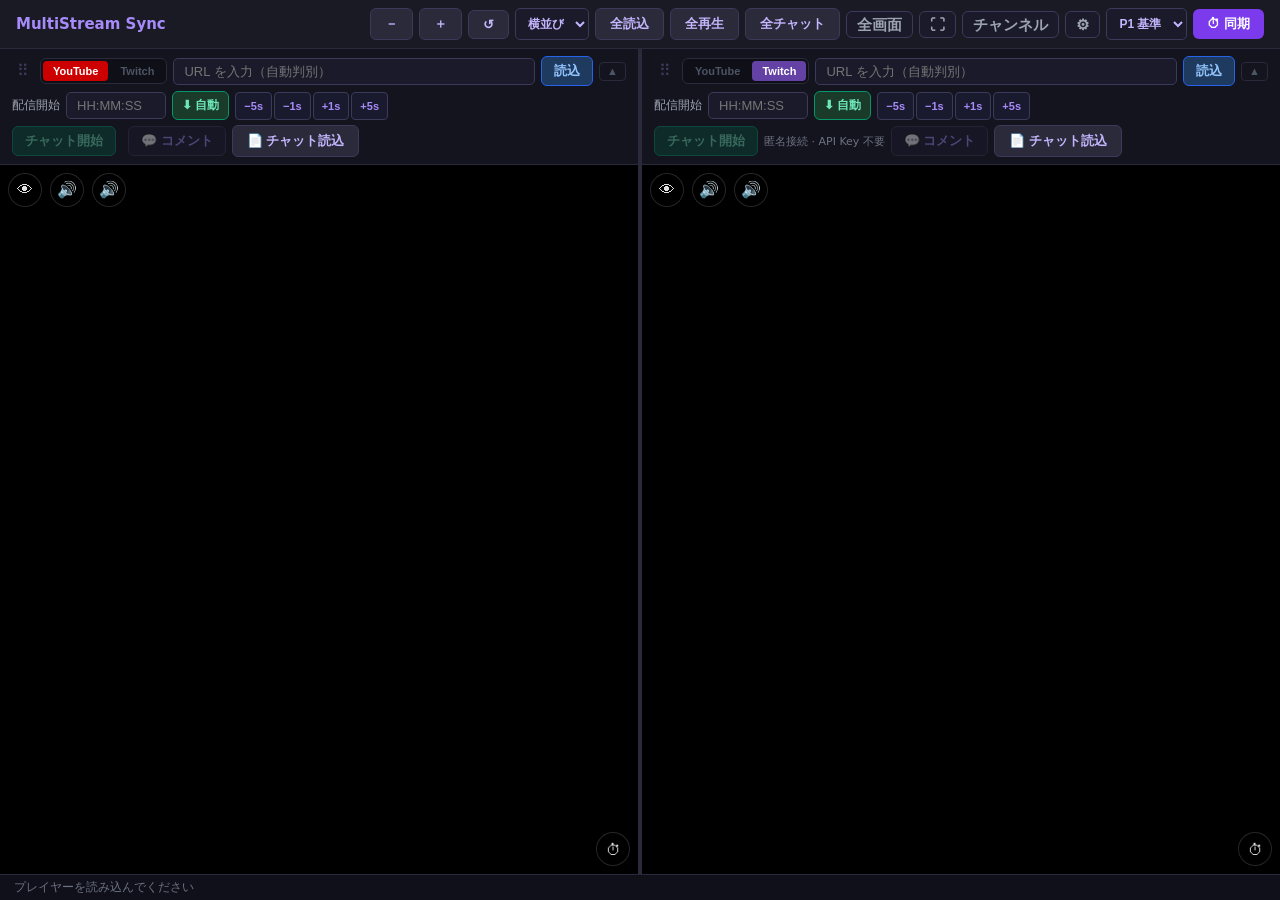
<file: dashboard/dashboard.html>
<!DOCTYPE html>
<html lang="ja">
<head>
  <meta charset="UTF-8">
  <meta name="viewport" content="width=device-width, initial-scale=1.0, viewport-fit=cover">
  <meta name="mobile-web-app-capable" content="yes">
  <meta name="apple-mobile-web-app-capable" content="yes">
  <meta name="apple-mobile-web-app-status-bar-style" content="black-translucent">
  <meta name="apple-mobile-web-app-title" content="MultiStream">
  <link rel="apple-touch-icon" href="../icons/icon-96.png">
  <link rel="manifest" href="pwa.webmanifest">
  <title>MultiStream Sync</title>
  <link rel="stylesheet" href="dashboard.css?v=63">
</head>
<body>

  <header class="topbar">
    <h1 class="app-title">MultiStream Sync</h1>
    <div class="topbar-controls">
      <button id="btn-panel-remove"  class="btn btn--secondary" title="パネルを削除">－</button>
      <button id="btn-panel-add"     class="btn btn--secondary" title="パネルを追加">＋</button>
      <button id="btn-order-reset"   class="btn btn--secondary" title="パネルの並び順をリセット（P1→左・上）">↺</button>
      <select id="sel-layout"   class="topbar-select" title="レイアウトを選択"></select>
      <button id="btn-load-all"  class="btn btn--secondary" title="すべてのパネルを読み込む">全読込</button>
      <button id="btn-play-all"  class="btn btn--secondary" title="すべてのパネルを再生">全再生</button>
      <button id="btn-chat-all"  class="btn btn--secondary" title="すべてのパネルのチャットを開始">全チャット</button>
      <span class="tb-break"></span>
      <button id="btn-fullscreen" class="btn btn--settings" title="全画面モード (F キー)">全画面</button>
      <button id="btn-native-fs" class="btn btn--settings" title="ブラウザ全画面（アドレスバーを非表示）">⛶</button>
      <button id="btn-browser"   class="btn btn--settings" title="チャンネルブラウザ">チャンネル</button>
      <button id="btn-settings" class="btn btn--settings" title="共通設定を開く">⚙</button>
      <select id="sel-sync-ref" class="topbar-select" title="同期の基準パネル"></select>
      <button id="btn-sync"     class="btn btn--primary">⏱ 同期</button>
    </div>
  </header>

  <!-- 共通設定パネル（⚙ で開閉） -->
  <section class="global-settings" id="global-settings" hidden aria-label="共通設定">
    <div class="settings-grid">
      <div class="settings-item">
        <label class="config-label" for="yt-api-key">YouTube API Key</label>
        <input type="password" id="yt-api-key" class="input"
               placeholder="YouTube Data API v3 キー" autocomplete="off">
      </div>
      <div class="settings-item">
        <label class="config-label" for="yt-relay-url">YouTube relay URL</label>
        <input type="text" id="yt-relay-url" class="input"
               placeholder="http://localhost:8080/youtube-relay/relay.html"
               autocomplete="off">
      </div>
      <div class="settings-item">
        <label class="config-label" for="tw-parent">Twitch parent</label>
        <input type="text" id="tw-parent" class="input input--sm"
               placeholder="localhost" autocomplete="off">
      </div>
      <div class="settings-item">
        <label class="config-label" for="tw-relay-url">Twitch relay URL</label>
        <input type="text" id="tw-relay-url" class="input"
               placeholder="https://…/twitch-relay/relay.html" autocomplete="off">
      </div>
      <div class="settings-item">
        <label class="config-label" for="tw-client-id">Twitch Client ID</label>
        <input type="text" id="tw-client-id" class="input input--sm"
               placeholder="dev.twitch.tv で取得" autocomplete="off">
      </div>
      <div class="settings-item settings-item--stamp-dict">
        <label class="config-label">スタンプ辞書</label>
        <div class="settings-item-row">
          <button id="btn-stamp-dict-export" class="btn btn--secondary" title="スタンプ辞書をJSONファイルとして書き出す">書き出す</button>
          <button id="btn-stamp-dict-import" class="btn btn--secondary" title="書き出したJSONファイルを読み込んでマージする（ローカルより新しいチャンネルのみ反映）">読み込む</button>
          <input type="file" id="stamp-dict-file" accept=".json,application/json" hidden>
          <button id="btn-stamp-dict-toggle" class="btn btn--secondary stamp-dict-toggle-btn" title="登録チャンネル一覧の表示を切り替え">▶ 一覧</button>
        </div>
        <ul id="stamp-dict-list" class="stamp-dict-list" hidden></ul>
      </div>
      <div class="settings-item">
        <label class="config-label">表示モード</label>
        <div class="settings-item-row">
          <button id="btn-force-desktop" class="btn btn--secondary"
                  title="外部ディスプレイ（XREALなど）にスマホ画面をミラーリングしている場合など、画面幅からは自動判定できないときにPC向けレイアウトを強制する">🖥 PC表示を強制</button>
          <button id="btn-force-landscape" class="btn btn--secondary"
                  title="XREAL等でスマホ本体が物理的に回転せず全画面表示が縦に固定されてしまう場合に、横画面を強制する（全画面表示が必要です）">📱 横画面を強制</button>
        </div>
      </div>
    </div>
    <p class="settings-note">
      YouTube: <code>python -m http.server 8080</code> でローカルサーバーを起動し relay URL を設定。
      Twitch: relay.html を外部ドメインに配置するか、parent にホスト名を指定。
    </p>
  </section>

  <!-- 全画面解除ボタン（全画面時のみ表示） -->
  <button id="btn-exit-fullscreen" class="btn--exit-fullscreen" title="全画面解除 (Esc)">✕</button>

  <main class="stage" id="stage">
    <!-- パネルは dashboard.js が動的に生成 -->
  </main>

  <footer class="statusbar">
    <span id="status-msg">プレイヤーを読み込んでください</span>
  </footer>

  <!-- チャンネルブラウザ サイドバー -->
  <aside class="channel-browser" id="channel-browser">
    <div class="cb-header">
      <span class="cb-title">チャンネル</span>
      <button id="btn-cb-share" class="cb-share-btn" title="チャンネル一覧を他のデバイスに送る">📤</button>
      <button id="btn-cb-close" class="cb-close">✕</button>
    </div>
    <div class="cb-share-panel" id="cb-share-panel" hidden>
      <p class="cb-share-hint">以下の URL を Android で開くとチャンネルが取り込まれます</p>
      <div class="cb-share-url-row">
        <code class="cb-share-url-text" id="cb-share-url-text"></code>
        <button id="btn-cb-copy" class="btn btn--secondary">コピー</button>
      </div>
    </div>
    <div class="cb-tabs">
      <button class="cb-tab cb-tab--active" data-cb-tab="youtube">YouTube</button>
      <button class="cb-tab" data-cb-tab="twitch">Twitch</button>
      <button class="cb-tab" data-cb-tab="playlist">プレイリスト</button>
    </div>
    <!-- チャンネルブラウザ内ステータス（モバイル用） -->
    <div class="cb-status-bar" id="cb-status-bar" hidden></div>
    <div class="cb-pane" id="cb-pane-youtube">
      <div class="cb-add-row">
        <input id="cb-yt-input" class="input" placeholder="@ハンドル または チャンネルID">
        <button id="cb-yt-add" class="btn btn--primary">追加</button>
      </div>
      <div class="cb-action-row">
        <button id="cb-yt-refresh" class="btn btn--secondary">ライブ確認</button>
        <button id="cb-yt-picker"  class="btn btn--secondary">動画を探す ↗</button>
        <button id="cb-yt-more"    class="btn btn--secondary cb-more-btn" title="その他の操作">▼</button>
      </div>
      <div class="cb-secondary-row" id="cb-yt-secondary" hidden>
        <button id="cb-yt-refresh-icon" class="btn btn--secondary">🔄 アイコン更新</button>
      </div>
      <div class="cb-group-bar" id="cb-yt-group-bar"></div>
      <div class="cb-group-manage" id="cb-yt-group-manage" hidden></div>
      <div class="cb-list-toolbar">
        <button id="cb-yt-edit-toggle" class="cb-edit-toggle">✏ 編集</button>
      </div>
      <ul class="cb-list" id="cb-yt-list"></ul>
    </div>
    <div class="cb-pane cb-pane--hidden" id="cb-pane-twitch">
      <div class="cb-add-row">
        <input id="cb-tw-input" class="input" placeholder="チャンネル名">
        <button id="cb-tw-add" class="btn btn--primary">追加</button>
      </div>
      <div class="cb-action-row">
        <button id="cb-tw-live"   class="btn btn--secondary">ライブ確認</button>
        <button id="cb-tw-picker" class="btn btn--secondary">チャンネルを探す ↗</button>
        <button id="cb-tw-more"   class="btn btn--secondary cb-more-btn" title="その他の操作">▼</button>
      </div>
      <div class="cb-secondary-row" id="cb-tw-secondary" hidden>
        <button id="cb-tw-refresh" class="btn btn--secondary">🔄 アイコン更新</button>
      </div>
      <div class="cb-group-bar" id="cb-tw-group-bar"></div>
      <div class="cb-group-manage" id="cb-tw-group-manage" hidden></div>
      <div class="cb-list-toolbar">
        <button id="cb-tw-edit-toggle" class="cb-edit-toggle">✏ 編集</button>
      </div>
      <ul class="cb-list" id="cb-tw-list"></ul>
    </div>
    <div class="cb-pane cb-pane--hidden" id="cb-pane-playlist">
      <div class="cb-add-row">
        <input id="cb-pl-input" class="input" placeholder="プレイリストのURL または ID">
        <button id="cb-pl-add" class="btn btn--primary">追加</button>
      </div>
      <div class="cb-list-toolbar">
        <button id="cb-pl-edit-toggle" class="cb-edit-toggle">✏ 編集</button>
      </div>
      <ul class="cb-list" id="cb-pl-list"></ul>
    </div>
  </aside>

  <!-- チャンネルブラウザ バックドロップ（モバイルのみ表示） -->
  <div class="cb-backdrop" id="cb-backdrop"></div>

  <script type="module" src="dashboard.js?v=67"></script>
</body>
</html>
</file>
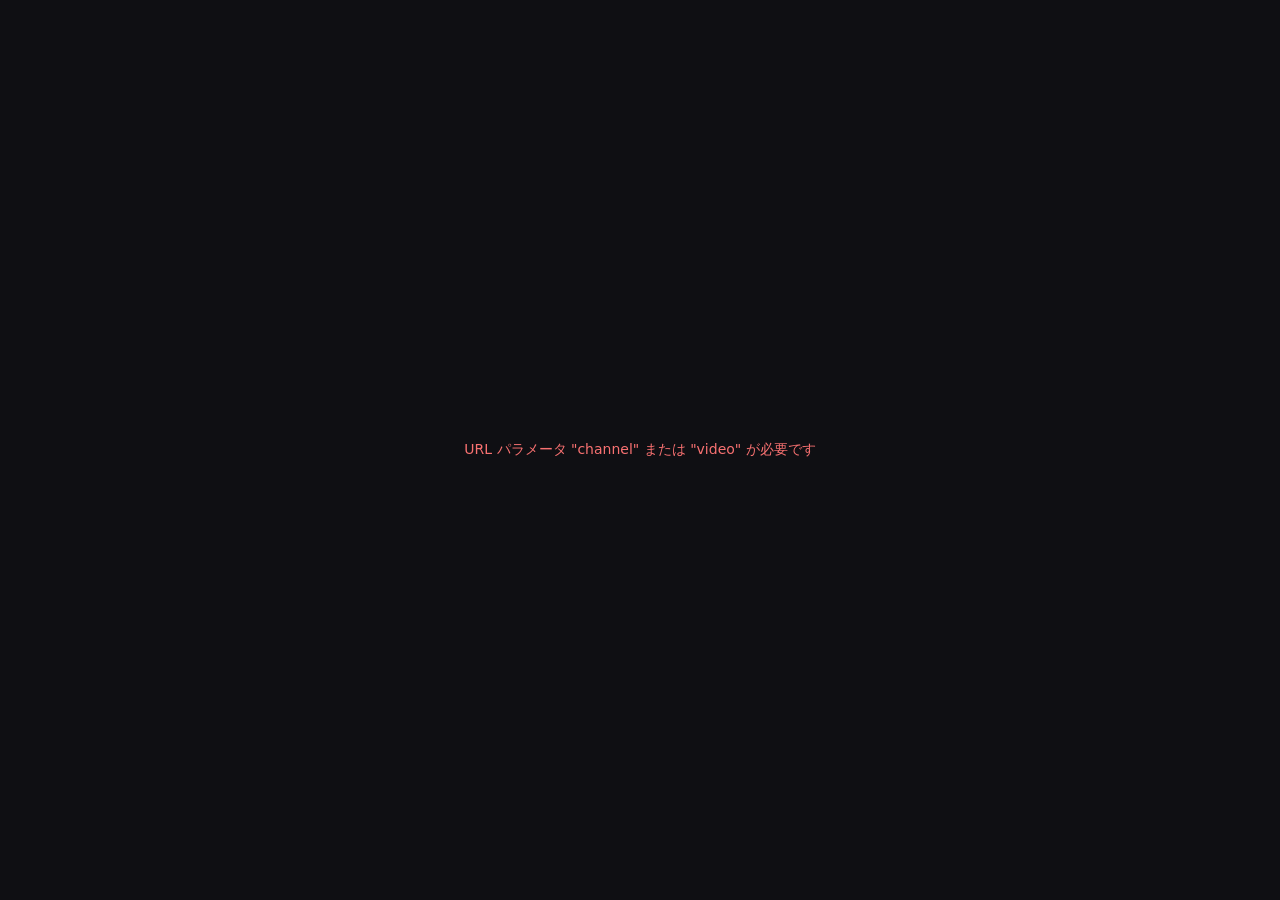
<file: twitch-relay/relay.html>
<!DOCTYPE html>
<!--
  Twitch Relay Page
  ================
  このファイルを GitHub Pages 等に配置し、拡張機能の「relay URL」に設定してください。

  通信方式:
    popup モード: window.open() で開いた場合 → window.opener と通信
    iframe モード: iframe で埋め込んだ場合   → window.parent と通信（後方互換）

  URL パラメータ（video 読み込み時のみ）:
    time = 再生開始位置（秒、省略可。channel(ライブ)読み込み時は無視される）

  postMessage プロトコル:
    ホスト → relay:  { type: 'seek',           data: { time: number } }
    ホスト → relay:  { type: 'getCurrentTime' }
    ホスト → relay:  { type: 'play' }
    ホスト → relay:  { type: 'pause' }
    relay → ホスト:  { type: 'twitchReady' }
    relay → ホスト:  { type: 'currentTime',    data: { time: number } }
-->
<html lang="ja">
<head>
  <meta charset="UTF-8">
  <meta name="viewport" content="width=device-width, initial-scale=1.0">
  <title>Twitch Relay</title>
  <style>
    *, *::before, *::after { box-sizing: border-box; margin: 0; padding: 0; }
    html, body { width: 100%; height: 100%; background: #000; overflow: hidden; }
    #player, #player > iframe { width: 100% !important; height: 100% !important; border: none; display: block; }
    #error {
      display: none; position: absolute; inset: 0;
      align-items: center; justify-content: center;
      color: #f87171; font-family: system-ui, sans-serif; font-size: 14px;
      background: #0f0f13; text-align: center; padding: 16px;
    }
    #error.show { display: flex; }
  </style>
</head>
<body>
  <div id="player"></div>
  <div id="error"></div>

  <script src="https://player.twitch.tv/js/embed/v1.js"></script>
  <script>
    const params   = new URLSearchParams(location.search);
    const channel  = params.get('channel');
    const video    = params.get('video');
    const parent   = params.get('parent') || location.hostname || 'localhost';
    const isMuted  = params.get('muted') === '1';
    const startSecs = Math.max(0, parseInt(params.get('time'), 10) || 0);

    // 秒 → Twitch Embed の time オプション形式（例: 90 → "0h1m30s"）
    function secondsToTwitchTime(seconds) {
      const s = Math.max(0, Math.floor(seconds));
      const h = Math.floor(s / 3600);
      const m = Math.floor((s % 3600) / 60);
      const sec = s % 60;
      return `${h}h${m}m${sec}s`;
    }

    // popup モード: window.open() で開かれた場合は window.opener と通信
    // iframe モード: iframe 埋め込みの場合は window.parent と通信
    const isPopup = Boolean(window.opener) && window.parent === window;
    const host    = isPopup ? window.opener : window.parent;

    function sendToHost(msg) {
      host?.postMessage(msg, '*');
    }

    function showError(msg) {
      const el = document.getElementById('error');
      el.textContent = msg;
      el.classList.add('show');
    }

    if (!channel && !video) {
      showError('URL パラメータ "channel" または "video" が必要です');
    } else if (typeof Twitch === 'undefined') {
      showError('Twitch Embed スクリプトのロードに失敗しました');
    } else {
      const options = {
        width:    '100%',
        height:   '100%',
        autoplay: false,
        muted:    isMuted,
        parent:   [parent],
      };
      if (channel) {
        options.channel = channel;
      } else {
        options.video = String(video).replace(/^v/, '');
        if (startSecs > 0) options.time = secondsToTwitchTime(startSecs);
      }

      const player = new Twitch.Player('player', options);

      player.addEventListener(Twitch.Player.READY, () => {
        sendToHost({ type: 'twitchReady' });
      });

      window.addEventListener('message', (e) => {
        if (e.source !== host) return;
        const { type, data } = e.data || {};
        switch (type) {
          case 'seek':
            player.seek(Math.max(0, data?.time ?? 0));
            break;
          case 'getCurrentTime':
            sendToHost({ type: 'currentTime', data: { time: player.getCurrentTime() } });
            break;
          case 'play':   player.play();             break;
          case 'pause':  player.pause();            break;
          case 'mute':      player.setMuted(true);                                        break;
          case 'unmute':    player.setMuted(false);                                       break;
          case 'setVolume': player.setVolume(Math.max(0, Math.min(1, data?.volume ?? 1))); break;
        }
      });
    }
  </script>
</body>
</html>
</file>
<file: dashboard/dashboard.css>
/* ===== Reset ===== */
*, *::before, *::after { box-sizing: border-box; margin: 0; padding: 0; }

/* ===== Base ===== */
html { height: 100%; overflow-x: hidden; }

body {
  height: 100vh;
  height: 100dvh;
  display: flex;
  flex-direction: column;
  background: #0f0f13;
  color: #e0e0e0;
  font-family: system-ui, -apple-system, 'Segoe UI', sans-serif;
  font-size: 14px;
  overflow: hidden;
}

/* ===== Top Bar ===== */
.topbar {
  display: flex;
  align-items: center;
  justify-content: space-between;
  padding: calc(8px + env(safe-area-inset-top)) calc(16px + env(safe-area-inset-right)) 8px calc(16px + env(safe-area-inset-left));
  min-height: 48px;
  background: #1a1a24;
  border-bottom: 1px solid #2a2a3a;
  flex-shrink: 0;
  gap: 8px;
}

.app-title {
  font-size: 15px;
  font-weight: 700;
  color: #a78bfa;
  white-space: nowrap;
}

.topbar-controls {
  display: flex;
  gap: 6px;
  flex-shrink: 0;
  align-items: center;
}

.topbar-select {
  background: #1a1a2a;
  border: 1px solid #3a3a5a;
  border-radius: 5px;
  color: #c4b5fd;
  padding: 5px 8px;
  font-size: 12px;
  font-weight: 600;
  cursor: pointer;
  height: 32px;
}
.topbar-select:focus { outline: none; border-color: #7c3aed; }

/* ===== Buttons ===== */
.btn {
  display: inline-flex;
  align-items: center;
  gap: 4px;
  padding: 6px 14px;
  border: none;
  border-radius: 6px;
  font-size: 13px;
  font-weight: 600;
  cursor: pointer;
  white-space: nowrap;
  transition: background 0.12s, opacity 0.12s;
}
.btn:disabled { opacity: 0.4; cursor: not-allowed; }

.btn--primary   { background: #7c3aed; color: #fff; }
.btn--primary:hover:not(:disabled) { background: #6d28d9; }

.btn--secondary { background: #2a2a3a; color: #c4b5fd; border: 1px solid #3a3a5a; }
.btn--secondary:hover:not(:disabled) { background: #3a3a5a; }
.btn--secondary.is-active { background: #2a1a4a; border-color: #7c3aed; color: #c4b5fd; }

.btn--load { background: #1e3a5f; color: #93c5fd; border: 1px solid #2563eb; padding: 5px 12px; }
.btn--load:hover:not(:disabled) { background: #2563eb; color: #fff; }

.btn--chat { background: #064e3b; color: #6ee7b7; border: 1px solid #059669; padding: 5px 12px; }
.btn--chat:hover:not(:disabled) { background: #059669; color: #fff; }
.btn--chat.is-live { background: #7f1d1d; color: #fca5a5; border-color: #dc2626; }
.btn--chat.is-live:hover:not(:disabled) { background: #dc2626; color: #fff; }

.btn--comments { background: #1a1a2e; color: #a78bfa; border: 1px solid #3a3a5a; padding: 5px 12px; }
.btn--comments:hover:not(:disabled) { background: #2a2a4a; color: #fff; }
.btn--comments.is-active { background: #2a1a4a; border-color: #7c3aed; color: #fff; }

/* ===== YouTube 動画コメント欄 ===== */
.comments-panel[hidden] { display: none; }
.comments-panel {
  border-top: 1px solid #2a2a3a;
  padding: 8px 10px;
  display: flex;
  flex-direction: column;
  gap: 8px;
}
.comments-panel-header {
  display: flex;
  align-items: center;
  justify-content: space-between;
}
.comments-panel-title { font-size: 12px; font-weight: 700; color: #a78bfa; }
.btn-comments-close {
  padding: 2px 8px;
  font-size: 12px;
  background: transparent;
  color: #6b7280;
  border: 1px solid #2a2a3a;
  border-radius: 4px;
  cursor: pointer;
  transition: color 0.1s, border-color 0.1s;
}
.btn-comments-close:hover { color: #f87171; border-color: #dc2626; }

.comments-list {
  max-height: 240px;
  overflow-y: auto;
  overscroll-behavior: contain;
  display: flex;
  flex-direction: column;
  gap: 10px;
}
.comment-item { display: flex; gap: 8px; }
.comment-avatar {
  width: 28px; height: 28px; border-radius: 50%; flex-shrink: 0;
  object-fit: cover; background: #2a2a3a;
}
.comment-body { min-width: 0; flex: 1; }
.comment-author { font-size: 12px; font-weight: 700; color: #c4b5fd; }
.comment-text {
  font-size: 12px; color: #e0e0e0; line-height: 1.5;
  white-space: pre-wrap; overflow-wrap: break-word;
}
.comment-meta { font-size: 11px; color: #6b7280; margin-top: 2px; }
.comment-ts { color: #60a5fa; text-decoration: underline; cursor: pointer; }
.comment-ts:hover { color: #93c5fd; }
.comments-status { font-size: 12px; color: #6b7280; text-align: center; padding: 4px 0; }

.btn--settings {
  background: #1a1a2a;
  color: #9ca3af;
  border: 1px solid #3a3a5a;
  padding: 5px 10px;
  font-size: 15px;
  line-height: 1;
}
.btn--settings:hover { background: #2a2a3a; color: #e0e0e0; }
.btn--settings.is-open { background: #2a2a4a; color: #a78bfa; border-color: #6d28d9; }

/* ===== Global Settings Panel ===== */
.global-settings {
  background: #13131c;
  border-bottom: 1px solid #2a2a3a;
  padding: 10px 16px 12px;
  flex-shrink: 0;
}

.settings-grid {
  display: grid;
  grid-template-columns: repeat(auto-fit, minmax(260px, 1fr));
  gap: 8px 20px;
}

.settings-item {
  display: flex;
  align-items: center;
  gap: 8px;
  min-width: 0;
}
.settings-item .input { flex: 1; min-width: 0; }
.settings-item-row { display: flex; gap: 8px; flex: 1; min-width: 0; }

/* スタンプ辞書欄: ボタン行の下に一覧を独立した行として表示するため縦積みにする */
.settings-item--stamp-dict { flex-wrap: wrap; row-gap: 6px; }
.settings-item--stamp-dict .stamp-dict-list { flex: 1 1 100%; width: 100%; }

.settings-note {
  margin-top: 8px;
  font-size: 11px;
  color: #6b7280;
  line-height: 1.6;
}
.settings-note code {
  background: #1a1a2a;
  border: 1px solid #3a3a5a;
  border-radius: 3px;
  padding: 1px 5px;
  font-size: 11px;
}

/* ===== Platform Switch ===== */
.platform-switch {
  display: flex;
  gap: 2px;
  background: #0f0f18;
  border: 1px solid #2a2a3a;
  border-radius: 6px;
  padding: 2px;
  flex-shrink: 0;
}

.plat-btn {
  padding: 4px 10px;
  border: none;
  border-radius: 4px;
  font-size: 11px;
  font-weight: 700;
  cursor: pointer;
  background: transparent;
  color: #4b5563;
  transition: background 0.12s, color 0.12s;
  white-space: nowrap;
}
.plat-btn:not(.active):hover { color: #9ca3af; background: #1a1a2a; }
.plat-btn--yt.active { background: #cc0000; color: #fff; }
.plat-btn--tw.active { background: #6441a5; color: #fff; }

/* ===== Drag Handle ===== */
.btn--drag-handle {
  background: transparent;
  border: none;
  color: #3a3a5a;
  cursor: grab;
  font-size: 16px;
  padding: 2px 5px;
  line-height: 1;
  flex-shrink: 0;
  border-radius: 4px;
  transition: color 0.1s, background 0.1s;
  user-select: none;
  touch-action: none;
}
.btn--drag-handle:hover { color: #6b7280; background: #1a1a2a; }
.btn--drag-handle:active { cursor: grabbing; }

.panel.is-dragging  { opacity: 0.45; }
.panel.is-drag-over { outline: 2px solid #7c3aed; outline-offset: -2px; }

/* ===== Collapse Button ===== */
.btn--collapse {
  background: transparent;
  border: 1px solid #2a2a3a;
  border-radius: 4px;
  color: #4b5563;
  padding: 3px 7px;
  font-size: 11px;
  line-height: 1;
  cursor: pointer;
  flex-shrink: 0;
  transition: color 0.1s, background 0.1s, border-color 0.1s;
}
.btn--collapse:hover { color: #9ca3af; background: #1a1a2a; border-color: #3a3a5a; }
.panel-config.is-collapsed .btn--collapse { color: #a78bfa; border-color: #6d28d9; }

/* 折りたたみ時: 2行目以降（開始時刻・チャット行）を非表示 */
.panel-config.is-collapsed .config-row ~ .config-row { display: none; }

/* ===== Auto-fetch Button ===== */
.btn--fetch {
  background: #1a3a2a;
  color: #6ee7b7;
  border: 1px solid #059669;
  padding: 5px 9px;
  font-size: 12px;
  border-radius: 6px;
  flex-shrink: 0;
}
.btn--fetch:hover:not(:disabled) { background: #059669; color: #fff; }

/* ===== Fine-tune Buttons ===== */
.finetune-group {
  display: flex;
  gap: 2px;
  flex-shrink: 0;
}

.btn--ft {
  padding: 4px 8px;
  font-size: 11px;
  font-weight: 600;
  background: #1a1a2e;
  color: #a78bfa;
  border: 1px solid #3a3a5a;
  border-radius: 4px;
  cursor: pointer;
  white-space: nowrap;
  transition: background 0.1s;
  min-height: 28px;
}
.btn--ft:hover { background: #2a2a4a; border-color: #6d28d9; }

/* ===== Stage (main area) — CSS Grid ===== */
.stage {
  flex: 1;
  display: grid;
  gap: 4px;
  background: #2a2a3a;   /* gap の色 = 仕切り線 */
  overflow: hidden;
  min-height: 0;
}

/* 1 パネル */
.stage.lp1   { grid-template-columns: 1fr; }

/* 2 パネル */
.stage.lp2-h { grid-template-columns: 1fr 1fr; }
.stage.lp2-v { grid-template-columns: 1fr; grid-template-rows: 1fr 1fr; }

/* 3 パネル */
.stage.lp3-h { grid-template-columns: 1fr 1fr 1fr; }
.stage.lp3-v { grid-template-columns: 1fr; grid-template-rows: 1fr 1fr 1fr; }
.stage.lp3-l {
  grid-template-columns: 1fr 1fr;
  grid-template-rows: 1fr 1fr;
}
.stage.lp3-l .panel:nth-child(1) { grid-column: 1; grid-row: 1 / 3; }
.stage.lp3-l .panel:nth-child(2) { grid-column: 2; grid-row: 1; }
.stage.lp3-l .panel:nth-child(3) { grid-column: 2; grid-row: 2; }

.stage.lp3-r {
  grid-template-columns: 1fr 1fr;
  grid-template-rows: 1fr 1fr;
}
.stage.lp3-r .panel:nth-child(1) { grid-column: 1; grid-row: 1; }
.stage.lp3-r .panel:nth-child(2) { grid-column: 1; grid-row: 2; }
.stage.lp3-r .panel:nth-child(3) { grid-column: 2; grid-row: 1 / 3; }

/* 4 パネル */
.stage.lp4-g { grid-template-columns: 1fr 1fr; grid-template-rows: 1fr 1fr; }
.stage.lp4-h { grid-template-columns: 1fr 1fr 1fr 1fr; }
.stage.lp4-v { grid-template-columns: 1fr; grid-template-rows: 1fr 1fr 1fr 1fr; }

/* ===== Panel ===== */
.panel {
  display: flex;
  flex-direction: column;
  overflow: hidden;
  min-width: 0;
  min-height: 0;
  background: #0f0f13;
}

/* ===== Config Strip ===== */
.panel-config {
  display: flex;
  flex-direction: column;
  gap: 5px;
  padding: 7px 12px;
  background: #14141e;
  border-bottom: 1px solid #2a2a3a;
  flex-shrink: 0;
}

.config-row {
  display: flex;
  align-items: center;
  gap: 6px;
  flex-wrap: wrap;
}

.input {
  background: #1a1a2a;
  border: 1px solid #3a3a5a;
  border-radius: 5px;
  color: #e0e0e0;
  padding: 5px 10px;
  font-size: 13px;
  transition: border-color 0.12s;
}
.input:focus { outline: none; border-color: #7c3aed; }
.input.invalid { border-color: #ef4444; }

.input--url  { flex: 1; min-width: 100px; }
.input--time { width: 100px; }
.input--sm   { width: 110px; }

.config-label { font-size: 12px; color: #9ca3af; white-space: nowrap; }
.hint { font-size: 11px; color: #6b7280; }
.zap-pos { font-size: 12px; color: #9ca3af; white-space: nowrap; min-width: 34px; text-align: center; }
/* .config-rowのdisplay:flexが[hidden]のUAデフォルト(display:none)より詳細度で勝ってしまうため明示的に上書きする */
.zap-bar[hidden] { display: none; }
.zap-pick-row[hidden] { display: none; }

.zap-pick-select {
  flex: 1;
  min-width: 0;
  background: #1a1a2a;
  border: 1px solid #3a3a5a;
  border-radius: 5px;
  color: #e0e0e0;
  padding: 5px 8px;
  font-size: 12px;
}

/* サムネイル付き一覧（🖼ボタンを押したときだけ構築・画像読み込みされる） */
.zap-thumb-list {
  list-style: none;
  margin: 0;
  padding: 4px 8px;
  max-height: 220px;
  overflow-y: auto;
  background: #14141e;
  border-bottom: 1px solid #2a2a3a;
}
.zap-thumb-list[hidden] { display: none; }
.zap-thumb-item {
  display: flex;
  align-items: center;
  gap: 8px;
  padding: 4px 4px;
  border-radius: 5px;
  cursor: pointer;
}
.zap-thumb-item:hover { background: #1e1e2e; }
.zap-thumb-item.is-current { background: #2a1a4a; }
.zap-thumb-img {
  width: 48px;
  height: 27px;
  object-fit: cover;
  border-radius: 3px;
  flex-shrink: 0;
  background: #2a2a3a;
}
.zap-thumb-noimg { }
.zap-thumb-title {
  font-size: 12px;
  color: #e0e0e0;
  overflow: hidden;
  text-overflow: ellipsis;
  white-space: nowrap;
  min-width: 0;
}

/* ===== Player Area ===== */
.player-wrap {
  flex: 1;
  position: relative;
  background: #000;
  overflow: hidden;
  min-height: 0;
}

.player-target { width: 100%; height: 100%; }

.player-target iframe {
  width: 100% !important;
  height: 100% !important;
  border: none;
  display: block;
}

.comment-layer {
  position: absolute;
  inset: 0;
  width: 100%;
  height: 100%;
  pointer-events: none;
  z-index: 10; /* iframe より前面に描画 */
}

/* ===== Status Bar ===== */
.statusbar {
  height: 26px;
  display: flex;
  align-items: center;
  padding: 0 14px;
  background: #10101a;
  border-top: 1px solid #2a2a3a;
  font-size: 12px;
  color: #6b7280;
  flex-shrink: 0;
  margin-bottom: env(safe-area-inset-bottom);
}

/* ===== Full Screen Mode ===== */
body.is-fullscreen .topbar         { display: none; }
body.is-fullscreen .global-settings { display: none !important; }
body.is-fullscreen .panel-config   { display: none; }
body.is-fullscreen .statusbar      { display: none; }

.btn--exit-fullscreen {
  display: none;
  position: fixed;
  top: 8px;
  right: 10px;
  z-index: 200;
  background: rgba(20, 20, 30, 0.6);
  border: 1px solid #3a3a5a;
  border-radius: 6px;
  color: #9ca3af;
  padding: 4px 12px;
  font-size: 13px;
  cursor: pointer;
  opacity: 0.25;
  transition: opacity 0.2s;
  backdrop-filter: blur(4px);
}
.btn--exit-fullscreen:hover { opacity: 1; }
body.is-fullscreen .btn--exit-fullscreen { display: block; }

/* ===== Channel Browser Sidebar ===== */
.channel-browser {
  position: fixed;
  top: 0;
  right: 0;
  width: 300px;
  height: 100%;
  height: 100dvh; /* dynamic viewport height — Android でアドレスバー考慮 */
  background: #13131c;
  border-left: 1px solid #2a2a3a;
  z-index: 400;
  display: flex;
  flex-direction: column;
  transform: translateX(100%);
  transition: transform 0.25s ease;
  overflow: hidden;
}
.channel-browser.is-open { transform: translateX(0); }

/* ===== Channel Browser Backdrop (mobile only) ===== */
.cb-backdrop {
  display: none;
  position: fixed;
  inset: 0;
  background: rgba(0, 0, 0, 0.5);
  z-index: 399; /* channel-browser(400) の直下 */
}

/* チャンネルブラウザ内ステータス（モバイルで底部が隠れる対策） */
.cb-status-bar {
  padding: 6px 14px;
  font-size: 12px;
  font-weight: 600;
  flex-shrink: 0;
  border-bottom: 1px solid #2a2a3a;
}
.cb-status-bar[data-type="ok"]    { background: #0a2a0a; color: #86efac; }
.cb-status-bar[data-type="error"] { background: #2a0a0a; color: #fca5a5; }
.cb-status-bar[data-type="info"]  { background: #1a1a2a; color: #9ca3af; }

.cb-header {
  display: flex;
  align-items: center;
  gap: 4px;
  padding: 12px 14px;
  background: #1a1a24;
  border-bottom: 1px solid #2a2a3a;
  flex-shrink: 0;
}
.cb-title { margin-right: auto; }

.cb-share-btn {
  background: transparent; border: none;
  color: #6b7280; font-size: 14px;
  cursor: pointer; padding: 2px 6px; border-radius: 4px; line-height: 1;
}
.cb-share-btn:hover { color: #e0e0e0; background: #2a2a3a; }

.cb-share-panel {
  padding: 10px 14px;
  background: #13131c;
  border-bottom: 1px solid #2a2a3a;
  flex-shrink: 0;
}
.cb-share-hint { font-size: 11px; color: #6b7280; margin-bottom: 8px; line-height: 1.5; }
.cb-share-url-row { display: flex; gap: 6px; align-items: center; }
.cb-share-url-text {
  flex: 1; min-width: 0;
  font-size: 10px; color: #9ca3af;
  background: #1a1a2a; border: 1px solid #2a2a3a; border-radius: 4px;
  padding: 5px 8px; overflow: hidden; text-overflow: ellipsis; white-space: nowrap;
  display: block; cursor: text; user-select: all;
}
.cb-title { font-size: 14px; font-weight: 700; color: #a78bfa; }
.cb-close {
  background: transparent;
  border: none;
  color: #6b7280;
  font-size: 16px;
  cursor: pointer;
  padding: 2px 6px;
  border-radius: 4px;
  line-height: 1;
}
.cb-close:hover { color: #e0e0e0; background: #2a2a3a; }

.cb-tabs {
  display: flex;
  flex-shrink: 0;
  border-bottom: 1px solid #2a2a3a;
}
.cb-tab {
  flex: 1;
  padding: 8px;
  background: transparent;
  border: none;
  color: #6b7280;
  font-size: 13px;
  font-weight: 600;
  cursor: pointer;
  border-bottom: 2px solid transparent;
  transition: color 0.1s, border-color 0.1s;
}
.cb-tab:hover { color: #9ca3af; }
.cb-tab--active { color: #a78bfa; border-bottom-color: #7c3aed; }

.cb-pane {
  flex: 1;
  display: flex;
  flex-direction: column;
  padding: 10px;
  gap: 8px;
  overflow-y: auto;
  -webkit-overflow-scrolling: touch; /* iOS/古い Android でスムーズスクロール */
  overscroll-behavior: contain;      /* 下端でページがスクロールしない */
  min-height: 0;
}
.cb-pane--hidden { display: none; }

.cb-add-row { display: flex; gap: 6px; }
.cb-add-row .input { flex: 1; min-width: 0; font-size: 12px; padding: 5px 8px; }
.cb-add-row .btn   { padding: 5px 10px; font-size: 12px; flex-shrink: 0; }

.cb-action-row { display: flex; gap: 6px; }
.cb-action-row .btn { font-size: 12px; padding: 5px 10px; flex: 1; }
.cb-more-btn { flex: 0 !important; padding: 5px 10px !important; color: #6b7280; }
.cb-secondary-row { display: flex; gap: 6px; }
.cb-secondary-row .btn { font-size: 12px; padding: 5px 10px; }

.cb-refresh-btn { font-size: 12px; padding: 5px 10px; align-self: flex-start; }

.cb-list { list-style: none; display: flex; flex-direction: column; gap: 6px; }
.cb-empty { font-size: 12px; color: #4b5563; padding: 8px 0; }

.cb-item {
  position: relative;
  display: flex;
  flex-direction: column;
  background: #1a1a2a;
  border: 1px solid #2a2a3a;
  border-radius: 8px;
  padding: 8px 10px;
}
.cb-item.is-live { border-color: #dc2626; }
/* 編集モード時: 削除ボタン(✕)は誤タップ防止のため↑↓から離し、カード右上に単独配置する */
.cb-item.is-editing { padding-right: 32px; }
.cb-item-del { position: absolute; top: 6px; right: 6px; }
.cb-row { display: flex; align-items: flex-start; gap: 8px; }

.cb-avatar {
  width: 36px;
  height: 36px;
  border-radius: 50%;
  object-fit: cover;
  flex-shrink: 0;
  background: #2a2a3a;
}
.cb-avatar-initial {
  width: 36px;
  height: 36px;
  border-radius: 50%;
  flex-shrink: 0;
  display: flex;
  align-items: center;
  justify-content: center;
  font-size: 15px;
  font-weight: 700;
  color: #fff;
}

.cb-info { flex: 1; min-width: 0; }
.cb-name {
  font-size: 12px;
  font-weight: 600;
  color: #e0e0e0;
  white-space: nowrap;
  overflow: hidden;
  text-overflow: ellipsis;
}
.cb-status {
  font-size: 11px;
  color: #6b7280;
  margin-top: 2px;
  white-space: nowrap;
  overflow: hidden;
  text-overflow: ellipsis;
}
.cb-updated {
  font-size: 10px;
  color: #4b5563;
  margin-top: 3px;
  margin-left: 44px; /* アバター36px + gap8px 分インデントし、名前の下に揃える */
  white-space: nowrap;
  overflow: hidden;
  text-overflow: ellipsis;
}
.stamp-dict-list {
  list-style: none;
  margin: 6px 0 0;
  padding: 0;
  max-height: 140px;
  overflow-y: auto;
}
.stamp-dict-list li {
  display: flex;
  justify-content: space-between;
  gap: 8px;
  font-size: 11px;
  padding: 3px 0;
  border-bottom: 1px solid #2a2a2a;
}
.stamp-dict-name {
  flex: 1 1 auto;
  min-width: 0;
  color: #e0e0e0;
  white-space: nowrap;
  overflow: hidden;
  text-overflow: ellipsis;
}
.stamp-dict-toggle-btn {
  font-size: 11px;
  padding: 5px 8px;
  white-space: nowrap;
}
.stamp-dict-meta {
  color: #6b7280;
  flex-shrink: 0;
}
.stamp-dict-empty {
  color: #6b7280;
  padding: 3px 0;
}
.cb-live-badge {
  display: inline-block;
  background: #dc2626;
  color: #fff;
  font-size: 9px;
  font-weight: 700;
  padding: 1px 4px;
  border-radius: 3px;
  margin-right: 3px;
  vertical-align: middle;
}

.cb-actions { display: flex; flex-direction: column; gap: 4px; flex-shrink: 0; align-items: flex-end; }
.cb-panel-row { display: flex; gap: 3px; }

.cb-open-btn {
  padding: 3px 7px;
  font-size: 11px;
  font-weight: 700;
  background: #1e3a5f;
  color: #93c5fd;
  border: 1px solid #2563eb;
  border-radius: 4px;
  cursor: pointer;
  transition: background 0.1s;
}
.cb-open-btn:hover:not(:disabled) { background: #2563eb; color: #fff; }
.cb-open-btn:disabled { opacity: 0.3; cursor: not-allowed; }

.cb-del-btn {
  padding: 2px 6px;
  font-size: 11px;
  background: transparent;
  color: #4b5563;
  border: 1px solid #2a2a3a;
  border-radius: 4px;
  cursor: pointer;
  transition: color 0.1s, border-color 0.1s;
  line-height: 1.4;
}
.cb-del-btn:hover { color: #f87171; border-color: #dc2626; }

.cb-reorder-row { display: flex; gap: 2px; }
.cb-reorder-btn {
  padding: 2px 7px;
  font-size: 12px;
  background: transparent;
  color: #4b5563;
  border: 1px solid #2a2a3a;
  border-radius: 4px;
  cursor: pointer;
  transition: color 0.1s, border-color 0.1s;
  line-height: 1.4;
}
.cb-reorder-btn:hover:not(:disabled) { color: #a78bfa; border-color: #6d28d9; }
.cb-reorder-btn:disabled { opacity: 0.3; cursor: not-allowed; }

/* ===== Live Sort Bar ===== */
.cb-sort-bar {
  display: flex;
  align-items: center;
  justify-content: space-between;
  padding: 5px 10px;
  background: #0a1a0a;
  border: 1px solid #16a34a;
  border-radius: 6px;
  font-size: 11px;
  color: #86efac;
  gap: 8px;
}
.btn-sort-reset {
  padding: 2px 8px;
  font-size: 11px;
  background: transparent;
  border: 1px solid #16a34a;
  border-radius: 4px;
  color: #86efac;
  cursor: pointer;
  white-space: nowrap;
  flex-shrink: 0;
}
.btn-sort-reset:hover { background: #16a34a; color: #fff; }

/* ===== チャンネルのグループ分け（タブ） ===== */
.cb-group-bar { display: flex; flex-wrap: wrap; gap: 5px; }
.cb-group-chip {
  padding: 3px 10px;
  font-size: 11px;
  font-weight: 600;
  background: #1a1a2a;
  border: 1px solid #2a2a3a;
  border-radius: 14px;
  color: #9ca3af;
  cursor: pointer;
  transition: all 0.12s;
  white-space: nowrap;
}
.cb-group-chip:hover { background: #2a2a3a; color: #e0e0e0; }
.cb-group-chip.is-active { background: #2a1a4a; border-color: #7c3aed; color: #c4b5fd; }
.cb-group-chip.cb-group-manage-toggle { margin-left: auto; color: #4b5563; }

.cb-group-manage {
  display: flex;
  flex-direction: column;
  gap: 5px;
  padding: 8px;
  background: #1a1a2a;
  border: 1px solid #2a2a3a;
  border-radius: 6px;
}
.cb-group-manage-row { display: flex; align-items: center; gap: 5px; }
.cb-group-manage-row .cb-name { flex: 1; min-width: 0; font-size: 12px; padding: 4px 8px; }

/* 並べ替え・削除・グループ移動は誤操作防止のため編集モード時のみ表示する */
.cb-list-toolbar { display: flex; justify-content: flex-end; }
.cb-edit-toggle {
  padding: 3px 10px;
  font-size: 11px;
  font-weight: 600;
  background: transparent;
  border: 1px solid #2a2a3a;
  border-radius: 4px;
  color: #6b7280;
  cursor: pointer;
  transition: color 0.1s, border-color 0.1s, background 0.1s;
}
.cb-edit-toggle:hover { color: #c4b5fd; border-color: #4a4a6a; }
.cb-edit-toggle.is-active { background: #2a1a4a; border-color: #7c3aed; color: #c4b5fd; }

.cb-group-select {
  font-size: 11px;
  padding: 3px 5px;
  background: #1a1a2a;
  border: 1px solid #3a3a5a;
  border-radius: 4px;
  color: #e0e0e0;
  max-width: 120px;
}

/* ===== Player Shield (スライダー表示中の iframe タッチ横取り防止) ===== */
.player-shield {
  position: absolute;
  inset: 0;
  z-index: 15;
  touch-action: none;
}

/* ===== Screen Mode Button (画面の縮小/非表示トグル。音声のみ再生) =====
   右上はTwitch/Firefoxなど埋め込みプレイヤー側が独自のアイコン（ポップアウト・PinP等）を
   表示することがあり重なって押せなくなるため、干渉の少ない左上に配置する（2026-10-18） */
.btn--screen-mode {
  position: absolute;
  top: 8px;
  left: 8px;
  z-index: 20;
  touch-action: manipulation;
  width: 34px;
  height: 34px;
  background: rgba(0, 0, 0, 0.65);
  border: 1px solid rgba(255, 255, 255, 0.15);
  border-radius: 50%;
  color: #e0e0e0;
  font-size: 16px;
  line-height: 1;
  cursor: pointer;
  display: flex;
  align-items: center;
  justify-content: center;
  transition: background 0.12s, border-color 0.12s;
  backdrop-filter: blur(4px);
}
.btn--screen-mode:hover { background: rgba(0, 0, 0, 0.85); border-color: rgba(255, 255, 255, 0.3); }

/* 縮小表示: 映像をplayer-wrap右上の小さな枠に固定し、残りの領域は背景のまま残す
   （左上はbtn--screen-modeボタンの位置のため、重ならないよう右上にする） */
.panel.is-screen-shrink .player-target {
  position: absolute;
  top: 8px;
  right: 8px;
  width: 160px;
  height: 90px;
  z-index: 2;
  border-radius: 6px;
  box-shadow: 0 0 0 1px #3a3a5a;
  overflow: hidden;
}
.panel.is-screen-shrink .player-wrap::before {
  content: '🔈 音声のみ再生中';
  position: absolute;
  inset: 0;
  display: flex;
  align-items: center;
  justify-content: center;
  padding: 0 12px;
  text-align: center;
  color: #4b5563;
  font-size: 12px;
}

/* 非表示: 映像・ツールバーを隠し、復元ボタン(btn--screen-mode)だけが並ぶ細い帯にする。
   再生自体はYouTubeではdisplay:none後もgetCurrentTime()が進み続けることを実機確認済みだが、
   Twitch埋め込みプレイヤーは「viewport visibility（画面内に見えていること）」が無いと
   自動再生がブロックされ無音になることが実機で判明した（2026-10-18）。そのため.player-target
   自体はdisplay:noneにせず、帯の全面を占める形で画面内に残し（上に復元ボタンを重ねて視覚的には
   ほぼ隠す）、両プラットフォームとも再生を継続させる
*/
.panel.is-screen-hidden .panel-config { display: none; }
.panel.is-screen-hidden .player-wrap > *:not(.btn--screen-mode):not(.player-target) { display: none; }
.panel.is-screen-hidden .player-target {
  position: absolute;
  inset: 0;
  z-index: 0;
}
.panel.is-screen-hidden .player-wrap {
  display: flex;
  align-items: center;
  justify-content: center;
  background: #16161f;
}
.panel.is-screen-hidden .btn--screen-mode {
  position: relative;
  z-index: 1;
}

/* ===== Mute Button (player overlay) ===== */
/* 下部はYouTube/Twitch埋め込み側が自前の再生/音量コントロールを表示する領域と重なり
   押せなくなるため上部に配置する。右上は全画面終了ボタン（画面右上固定、.btn--exit-fullscreen）
   と衝突し誤操作の懸念があるため、左上（👁ボタンと同じ側）に寄せる（2026-10-18） */
.btn--mute {
  position: absolute;
  top: 8px;
  left: 50px;
  z-index: 20;
  touch-action: manipulation;
  width: 34px;
  height: 34px;
  background: rgba(0, 0, 0, 0.65);
  border: 1px solid rgba(255, 255, 255, 0.15);
  border-radius: 50%;
  color: #e0e0e0;
  font-size: 16px;
  line-height: 1;
  cursor: pointer;
  display: flex;
  align-items: center;
  justify-content: center;
  transition: background 0.12s, border-color 0.12s;
  backdrop-filter: blur(4px);
}
.btn--mute:hover { background: rgba(0, 0, 0, 0.85); border-color: rgba(255, 255, 255, 0.3); }
.btn--mute.is-muted { background: rgba(180, 0, 0, 0.7); border-color: #dc2626; color: #fca5a5; }
.btn--mute.is-muted:hover { background: rgba(220, 38, 38, 0.85); }
.btn--mute.is-vol-open { background: rgba(80, 60, 160, 0.75); border-color: #a78bfa; }

/* ===== Quick mute Button (PC/Android。既存の🔊＝音量スライダー開閉ボタンとは独立したワンクリックミュート) ===== */
.btn--mute-quick {
  position: absolute;
  top: 8px;
  left: 92px; /* 👁ボタン(left:8px)・🔊ボタン(left:50px)のすぐ右隣 */
  z-index: 20;
  touch-action: manipulation;
  width: 34px;
  height: 34px;
  background: rgba(0, 0, 0, 0.65);
  border: 1px solid rgba(255, 255, 255, 0.15);
  border-radius: 50%;
  color: #e0e0e0;
  font-size: 16px;
  line-height: 1;
  cursor: pointer;
  display: flex;
  align-items: center;
  justify-content: center;
  transition: background 0.12s, border-color 0.12s;
  backdrop-filter: blur(4px);
}
.btn--mute-quick:hover { background: rgba(0, 0, 0, 0.85); border-color: rgba(255, 255, 255, 0.3); }
.btn--mute-quick.is-muted { background: rgba(180, 0, 0, 0.7); border-color: #dc2626; color: #fca5a5; }
.btn--mute-quick.is-muted:hover { background: rgba(220, 38, 38, 0.85); }

/* ===== Volume bar (Android) ===== */
.volume-bar[hidden] { display: none; }
.volume-bar {
  position: absolute;
  top: 8px;
  left: 134px; /* 👁(left:8px)・🔊(left:50px)・🔇(left:92px) の右、34px幅+8pxぶん空ける */
  right: 8px;
  z-index: 20;
  display: flex;
  align-items: center;
  gap: 6px;
  background: rgba(0, 0, 0, 0.6);
  border: 1px solid rgba(255, 255, 255, 0.12);
  border-radius: 14px;
  padding: 5px 10px;
  backdrop-filter: blur(4px);
}
.volume-range {
  flex: 1;
  height: 4px;
  accent-color: #a78bfa;
  cursor: pointer;
  min-width: 0;
  touch-action: none;
}
.volume-label {
  font-size: 11px;
  color: #e0e0e0;
  white-space: nowrap;
  min-width: 34px;
  text-align: right;
}

/* ===== 再生位置の補正ボタン（同期ズレをその場で直す） ===== */
.btn--nudge {
  position: absolute;
  bottom: 8px;
  right: 8px;
  z-index: 20;
  touch-action: manipulation;
  width: 34px;
  height: 34px;
  background: rgba(0, 0, 0, 0.65);
  border: 1px solid rgba(255, 255, 255, 0.15);
  border-radius: 50%;
  color: #e0e0e0;
  font-size: 15px;
  line-height: 1;
  cursor: pointer;
  display: flex;
  align-items: center;
  justify-content: center;
  transition: background 0.12s, border-color 0.12s;
  backdrop-filter: blur(4px);
}
.btn--nudge:hover { background: rgba(0, 0, 0, 0.85); border-color: rgba(255, 255, 255, 0.3); }
.btn--nudge.is-nudge-open { background: rgba(80, 60, 160, 0.75); border-color: #a78bfa; }

.nudge-bar[hidden] { display: none; }
.nudge-bar {
  position: absolute;
  bottom: 8px;
  left: 50px;
  right: 50px;
  z-index: 20;
  display: flex;
  flex-wrap: wrap;
  align-items: center;
  justify-content: center;
  gap: 5px;
  row-gap: 4px;
  background: rgba(0, 0, 0, 0.6);
  border: 1px solid rgba(255, 255, 255, 0.12);
  border-radius: 14px;
  padding: 5px 8px;
  backdrop-filter: blur(4px);
}
.btn--nudge-adj {
  padding: 4px 8px;
  font-size: 12px;
  font-weight: 700;
  background: rgba(255, 255, 255, 0.08);
  color: #c4b5fd;
  border: 1px solid rgba(255, 255, 255, 0.18);
  border-radius: 6px;
  cursor: pointer;
  white-space: nowrap;
  transition: background 0.1s, border-color 0.1s;
}
.btn--nudge-adj:hover { background: rgba(167, 139, 250, 0.25); border-color: #a78bfa; }

/* ===== Topbar row break (mobile only) ===== */
.tb-break { display: none; }

/* ===== Responsive: モバイル ===== */
@media (max-width: 640px) {
  /* タッチ操作では不要なコントロールを非表示 */
  #btn-order-reset,
  #sel-layout,
  .btn--drag-handle,
  .finetune-group { display: none !important; }

  .tb-break { display: block; flex-basis: 100%; height: 0; }

  /* 右から85%幅でスライドイン。左端の隙間でダッシュボードが見える */
  .channel-browser { width: min(300px, 85vw); }
  .cb-backdrop.is-open { display: block; }

  /* チャンネルブラウザ: はみ出し防止・余白最適化 */
  .cb-header    { padding: 8px 12px; }
  .cb-tab       { padding: 6px 8px; font-size: 12px; }
  .cb-pane      { overflow-x: hidden; padding: 8px; gap: 6px; }
  .cb-item      { padding: 6px 8px; }
  .cb-row       { gap: 6px; }
  .cb-avatar, .cb-avatar-initial { width: 28px; height: 28px; }
  .cb-avatar-initial { font-size: 12px; }
  .cb-updated   { margin-left: 34px; }
  /* アクション列を固定幅にして info 列が過剰に広がるのを防ぐ */
  .cb-actions   { width: 76px; flex-shrink: 0; }
  /* P1〜P4 を 2列グリッドに固定して横幅を抑える */
  .cb-panel-row { display: grid; grid-template-columns: repeat(2, 1fr); gap: 2px; }
  .cb-open-btn  { padding: 2px 5px; font-size: 10px; text-align: center; }
  .cb-reorder-btn { padding: 2px 6px; font-size: 11px; }
  /* 配信タイトルのみ最大2行折り返し（チャンネル名は1行見切れのまま） */
  .cb-status {
    white-space: normal;
    display: -webkit-box;
    -webkit-line-clamp: 2;
    -webkit-box-orient: vertical;
    overflow: hidden;
    text-overflow: unset;
  }
  /* アクション行ボタン: 高さ・フォントを最適化、3ボタン時の折り返し */
  .cb-action-row { flex-wrap: wrap; }
  .cb-action-row .btn { font-size: 11px; padding: 5px 8px; min-height: 36px; }
  .cb-add-row .btn    { min-height: 36px; }
  /* iOS auto-zoom 防止: 入力欄フォントを 16px に */
  .cb-add-row .input  { font-size: 16px; }

  /* トップバー: コンパクト化 */
  .app-title { font-size: 12px; }
  .topbar { height: auto; padding: calc(5px + env(safe-area-inset-top)) calc(10px + env(safe-area-inset-right)) 5px calc(10px + env(safe-area-inset-left)); gap: 4px; flex-wrap: wrap; }
  /* width:100% で topbar 幅に制約（flex-shrink:0 の overflow 防止） */
  .topbar-controls { gap: 4px; flex-wrap: wrap; width: 100%; }

  /* トップバー内ボタン: パネル内ボタンより小さく（視聴領域を優先） */
  .topbar-controls .btn         { padding: 5px 9px; font-size: 12px; min-height: 32px; }
  .topbar-controls .btn--settings { font-size: 13px; padding: 4px 8px; min-height: 32px; }
  .topbar-select { height: 32px; font-size: 11px; padding: 3px 5px; }

  /* モバイルでは常に縦1列 */
  .stage {
    grid-template-columns: 1fr !important;
    grid-template-rows: unset !important;
  }
  .stage .panel {
    grid-column: unset !important;
    grid-row: unset !important;
  }

  /* パネルツールバー: 折りたたみ時のボタンを大きく（タッチしやすく） */
  .panel-config { padding: 5px 10px; gap: 4px; }
  .btn--collapse { padding: 5px 10px; font-size: 13px; }

  /* パネル内の入力・ボタンはタッチ向けに十分な高さ */
  .input { font-size: 16px; padding: 7px 10px; }
  .input--time { width: 100px; }

  .btn { padding: 8px 12px; min-height: 40px; }
  .btn--load  { min-height: 40px; }
  .btn--chat  { min-height: 40px; }
  .btn--fetch { padding: 8px 10px; min-height: 40px; }

  .finetune-group {
    display: grid;
    grid-template-columns: 1fr 1fr;
    gap: 3px;
    width: 100%;
  }
  .btn--ft { padding: 7px 8px; font-size: 12px; min-height: 36px; text-align: center; }

  .settings-grid { grid-template-columns: 1fr; }
  .hint { display: none; }
}

@media (max-width: 480px) {
  .plat-btn { padding: 4px 7px; font-size: 10px; }
  /* 極小画面: sync ref セレクターを短縮 */
  #sel-sync-ref { max-width: 80px; }
}
</file>
